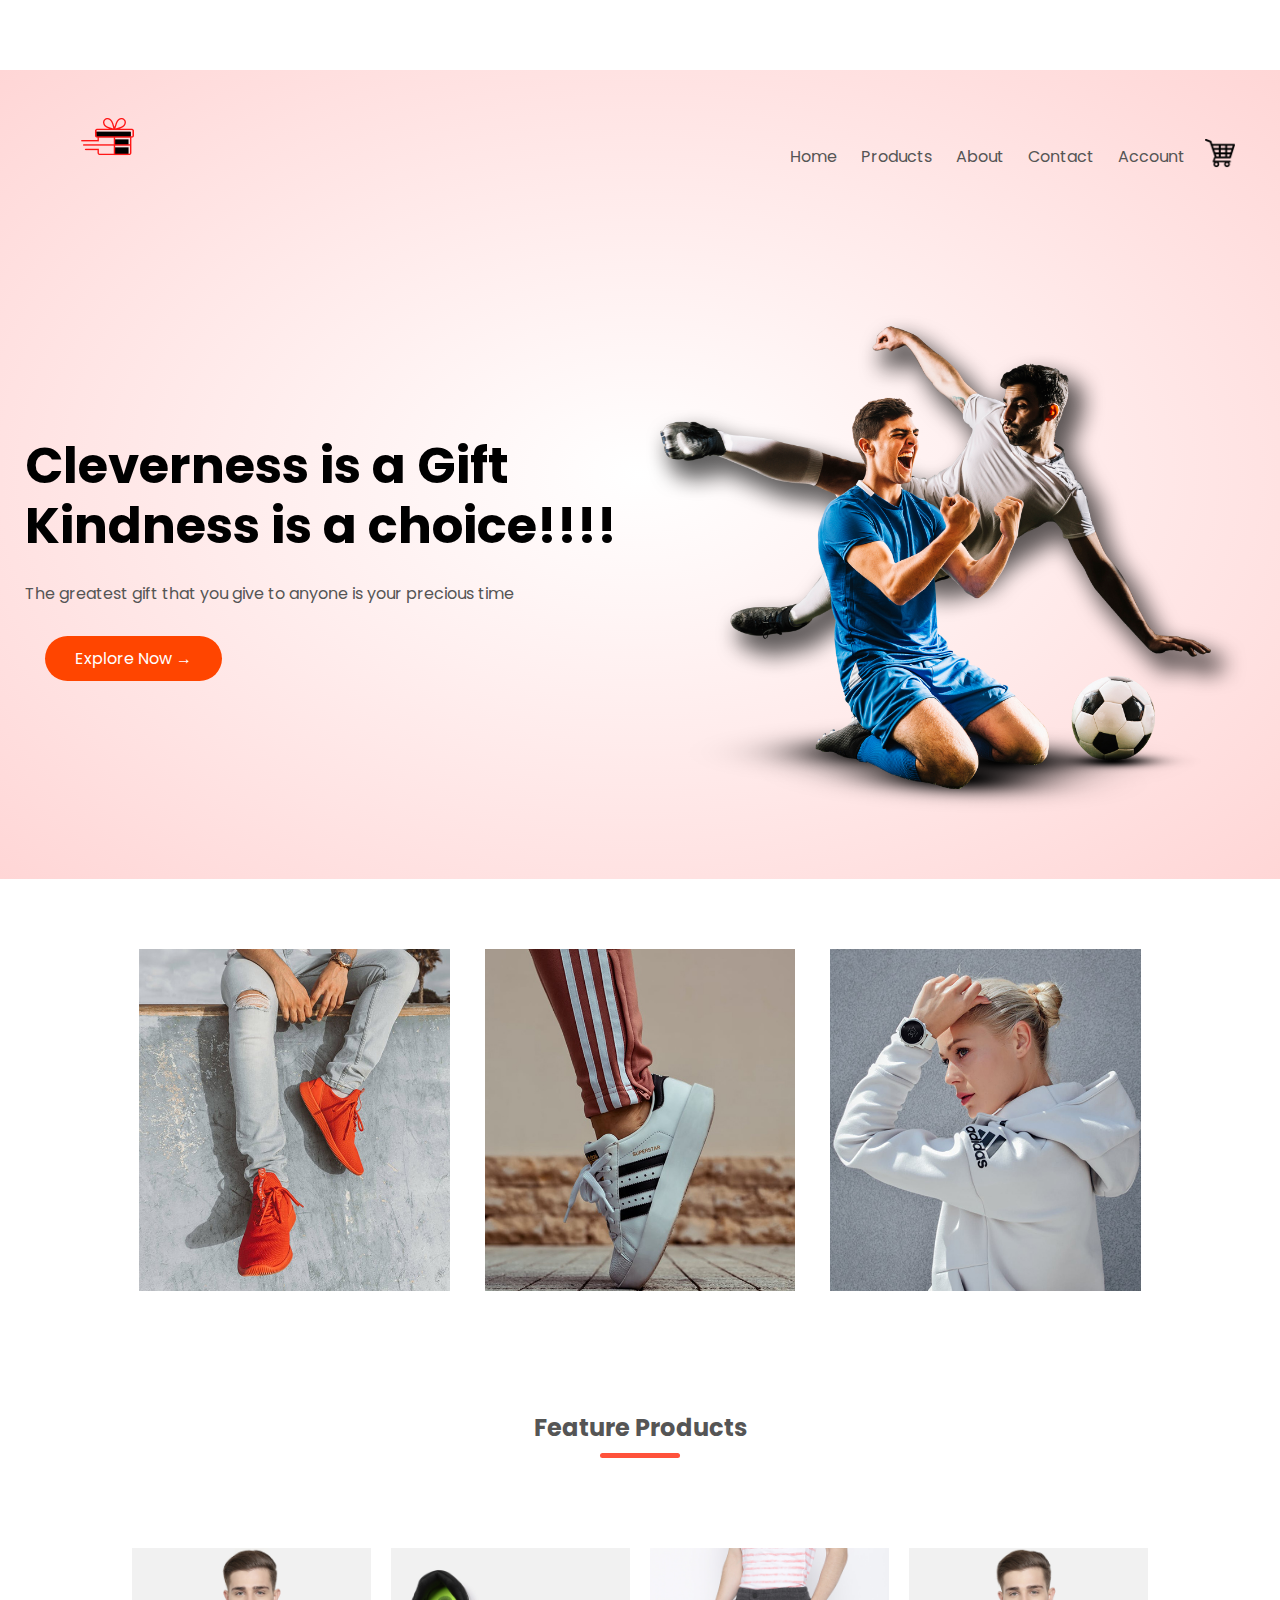
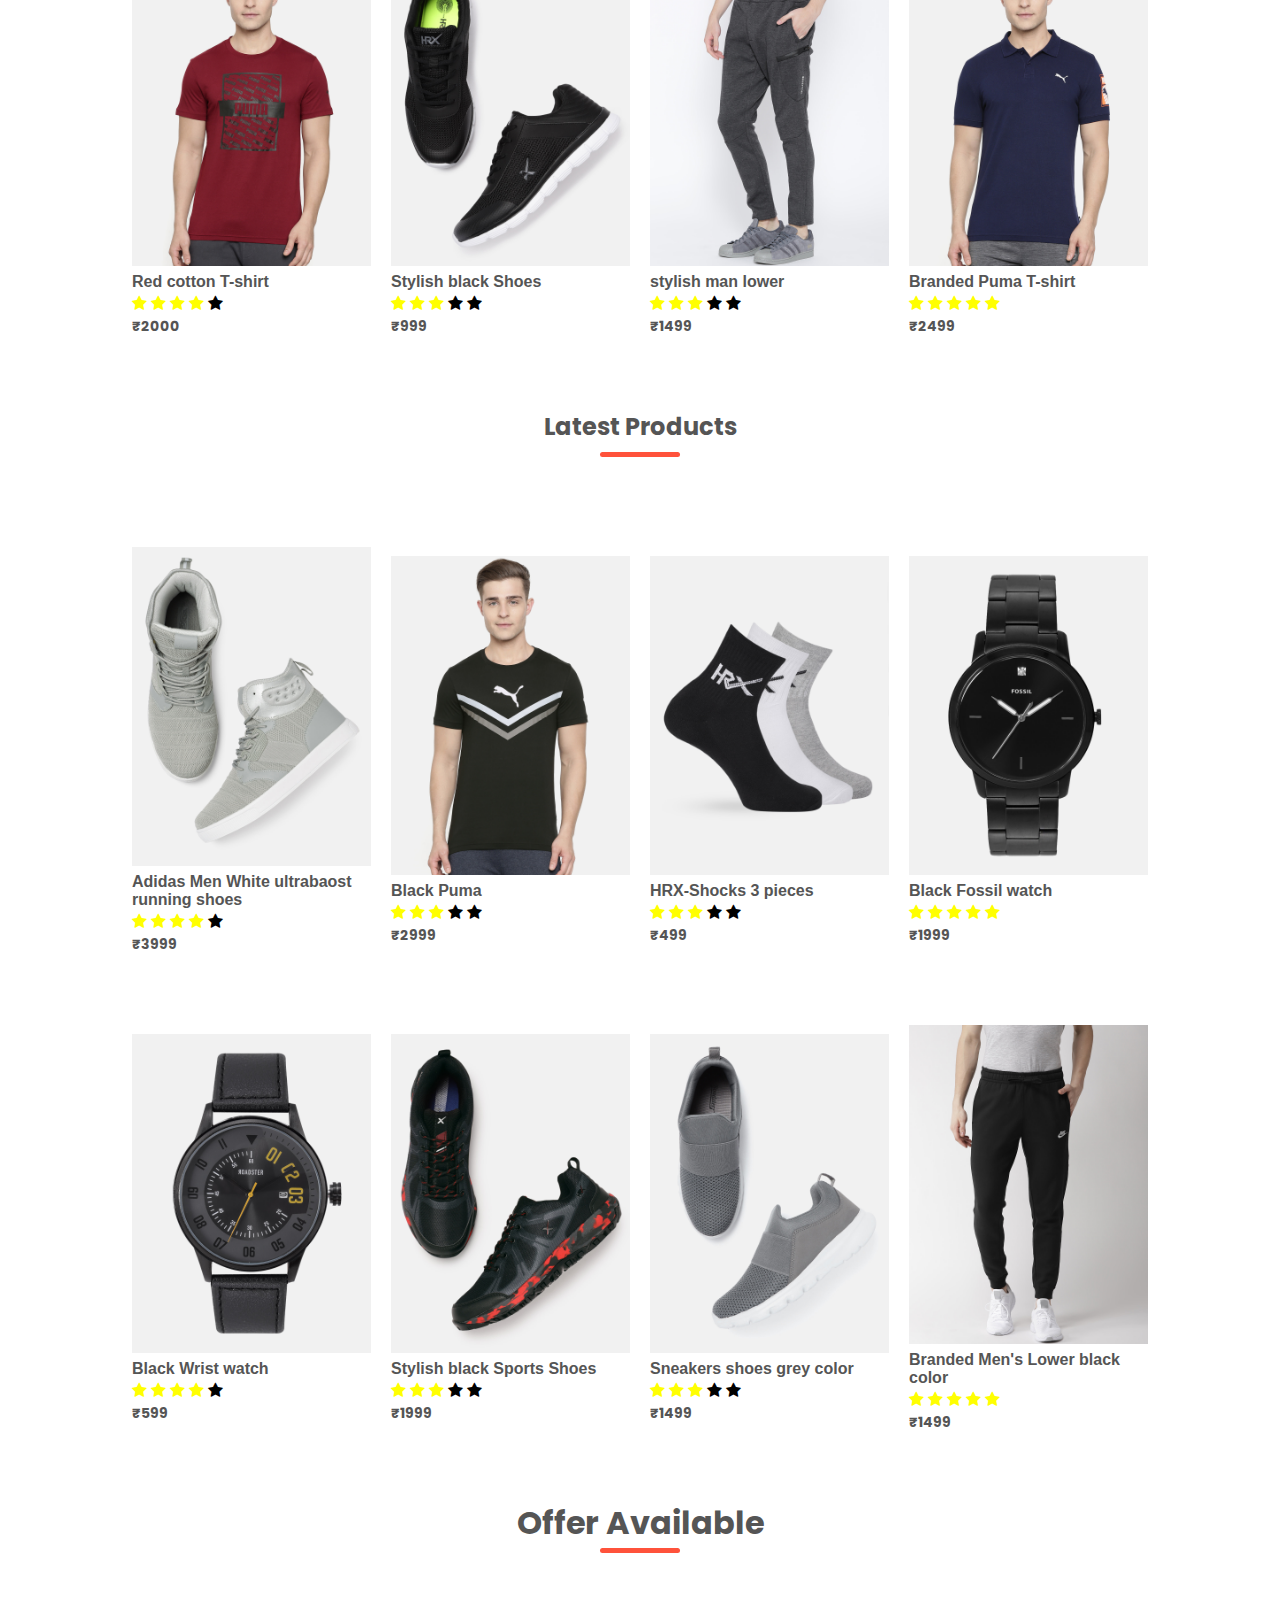
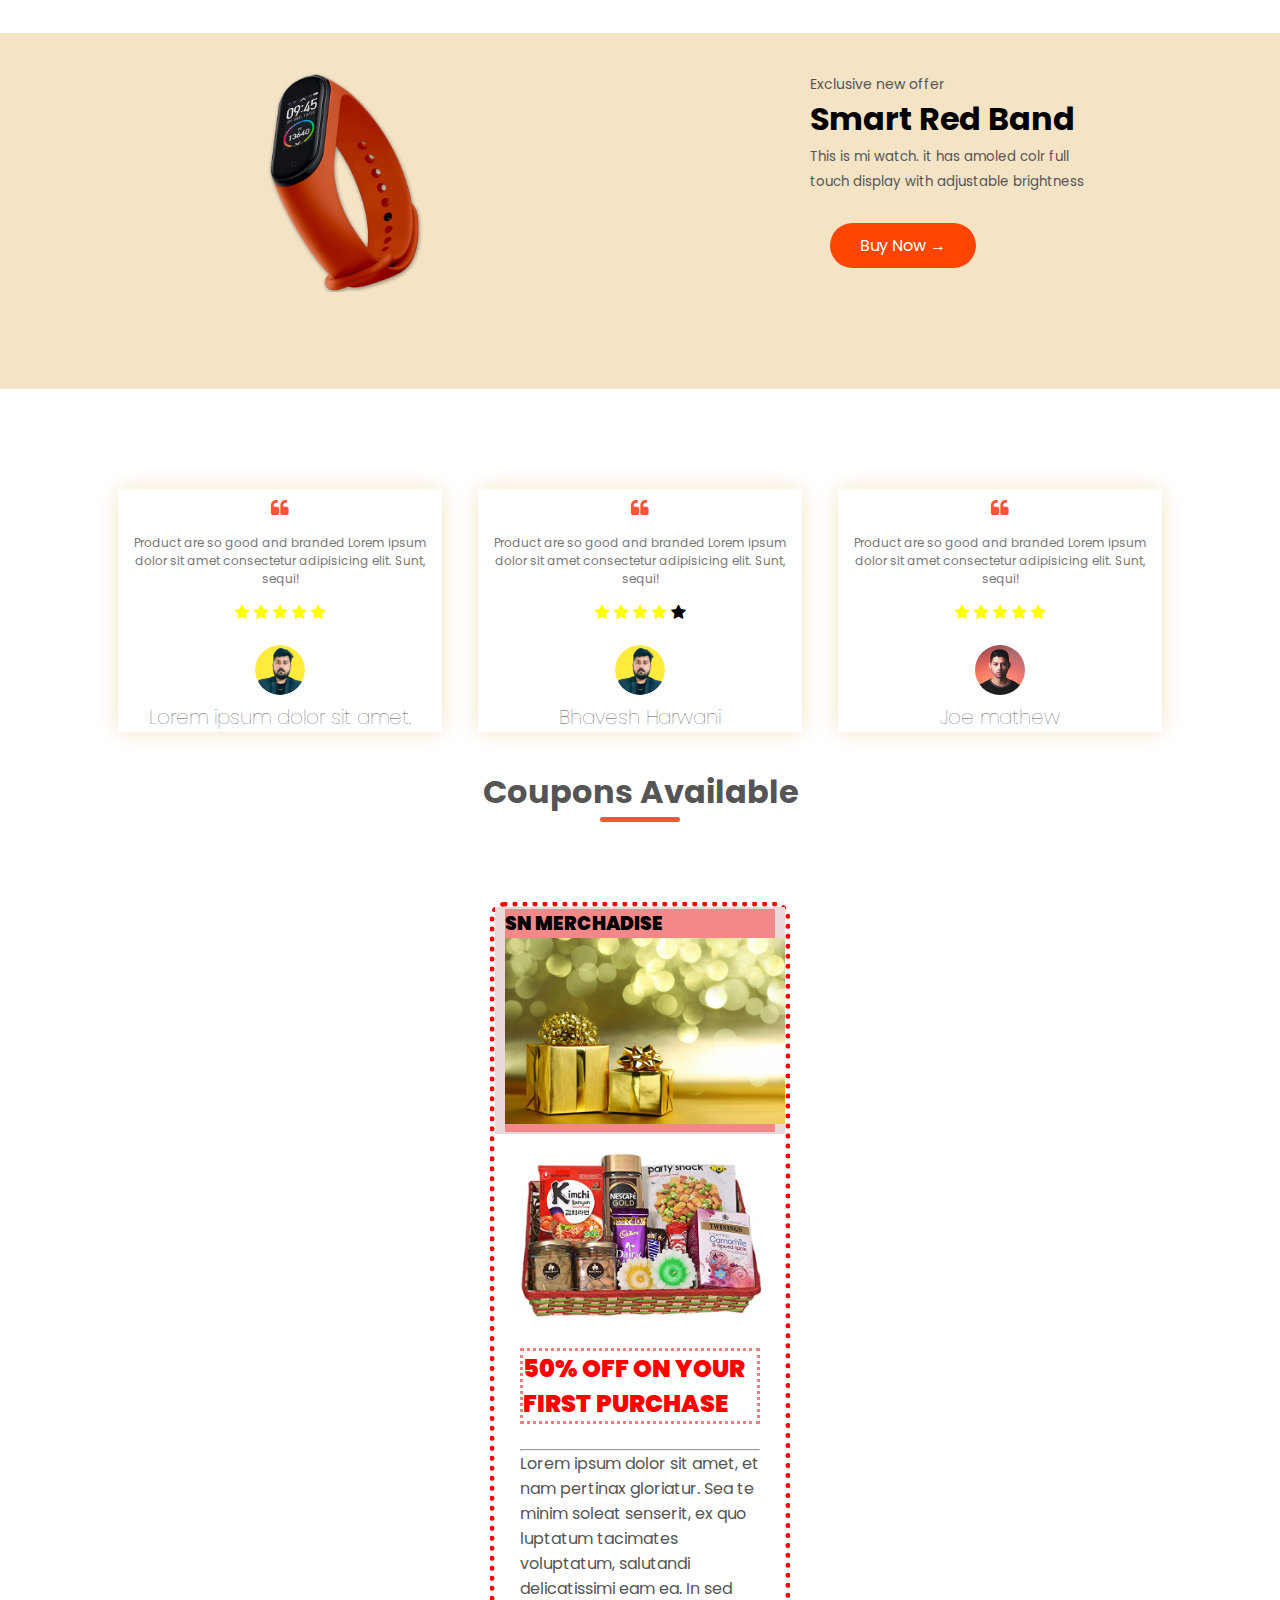
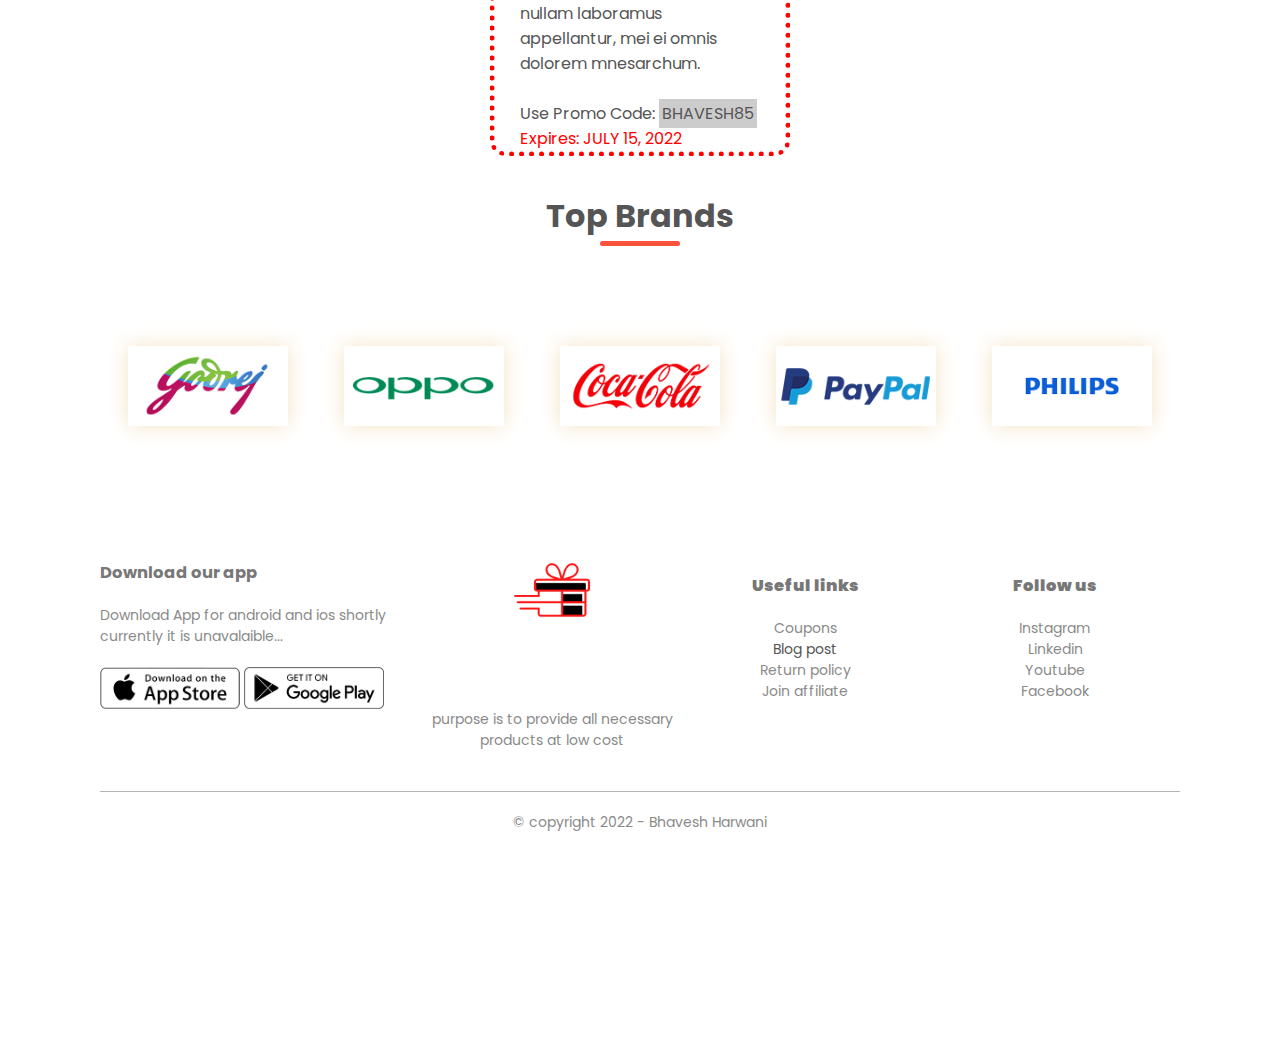
<file: index.html>
<!DOCTYPE html>
<html lang="en">
<head>
    <meta charset="UTF-8">
    <meta http-equiv="X-UA-Compatible" content="IE=edge">
    <meta name="viewport" content="width=device-width, initial-scale=1.0">
    <title>Giftstore</title>
    <link rel="stylesheet" href="style.css">
    <link rel="preconnect" href="https://fonts.googleapis.com">
    <link rel="icon" href="favicon.ico">
<link rel="preconnect" href="https://fonts.gstatic.com" crossorigin>
<link href="https://fonts.googleapis.com/css2?family=Poppins:ital,wght@1,600&display=swap" rel="stylesheet">
<link rel="stylesheet" href="https://cdnjs.cloudflare.com/ajax/libs/font-awesome/4.7.0/css/font-awesome.min.css">

</head>
<body>
    <div class="header">                    <!-- header -->
    <div class="container">

    <div class="navbar">

     <div class="logo">
        <img src="images/sonu_gift-removebg-preview.png" alt="giftphoto" width="125px">
    </div>
        <nav>
            <ul id="MenuItems">
                <li><a href="index.html">Home</a></li>
                <li><a href="product.html">Products</a></li>
                <li><a href="port/home.html">About</a></li>
                <li><a href="">Contact</a></li>
                <li><a href="account.html">Account</a></li>
            </ul> 
        </nav>
       <a href="cart.html"> <img src="images/cart.png" alt="cart" width="30px" height="30px"></a>
        <img src="images/menu.png" alt="" class="menu-icon" onclick="menutoggle()">
    </div>
<div class="row">
     <div class="col-2">
        <h1>Cleverness is a Gift<br>Kindness is a choice!!!!</h1>
     
        <p>The greatest gift that you give to anyone is your precious time</p>
     <a href="account.html" class="btn">Explore Now &#8594; </a>
    </div>
     <div class="col-2">
        <img src="images/image1.png" alt="giftphoto">
     </div>

</div>
                    
    </div>
</div>
                            <!-- Catagories -->
          <div class="category">
              <div class="smallcontainer">

                <div class="row">
                    <div class="col-3">
                     <img src="images/category-1.jpg" alt="">
                    </div>
                    <div class="col-3">
                     <img src="images/category-2.jpg" alt="">
                    </div>
                    <div class="col-3">
                     <img src="images/category-3.jpg" alt="">
                    </div>

           </div>
              </div>



          </div>   
                                       <!-- Features Products                -->
                           <div class="smallcontainer">
                        <h2 class="title">Feature Products</h2>
                        <div class="row">
                            <div class="col-4">
                          <img src="images/product-1.jpg">
                          <h4>Red cotton T-shirt</h4>
                          <div class="rating">
                            <span class="fa fa-star checked"></span>
                            <span class="fa fa-star checked"></span>
                            <span class="fa fa-star checked"></span>
                            <span class="fa fa-star checked"></span>
                            <span class="fa fa-star"></span>
                          </div>
                          <p> <b> ₹2000 </b></p>
                        </div>
                        <div class="col-4">
                            <img src="images/product-2.jpg">
                            <h4>Stylish black Shoes</h4>
                            <div class="rating">
                              <span class="fa fa-star checked"></span>
                              <span class="fa fa-star checked"></span>
                              <span class="fa fa-star checked"></span>
                              <span class="fa fa-star half-checked"></span>
                              <span class="fa fa-star"></span>
                            </div>
                            <p> <b> ₹999 </b></p>
                          </div>
                          <div class="col-4">
                            <img src="images/product-3.jpg">
                            <h4>stylish man lower </h4>
                            <div class="rating">
                              <span class="fa fa-star checked"></span>
                              <span class="fa fa-star checked"></span>
                              <span class="fa fa-star checked"></span>
                              <span class="fa fa-star"></span>
                              <span class="fa fa-star"></span>
                            </div>
                            <p> <b> ₹1499 </b></p>
                          </div>
                          <div class="col-4">
                            <img src="images/product-4.jpg">
                            <h4>Branded Puma T-shirt</h4>
                            <div class="rating">
                              <span class="fa fa-star checked "></span>
                              <span class="fa fa-star checked"></span>
                              <span class="fa fa-star checked"></span>
                              <span class="fa fa-star checked"></span>
                              <span class="fa fa-star checked"></span>
                              
                            </div>
                            <p> <b> ₹2499 </b></p>
                          </div>
                        </div>

                        <!-- Latest PRODUCTS -->

                        <h2 class="title">Latest Products</h2>
                        <div class="row">
                            <div class="col-4">
                          <img src="images/product-5.jpg">
                          <h4>Adidas Men White ultrabaost running shoes</h4>
                          <div class="rating">
                            <span class="fa fa-star checked"></span>
                            <span class="fa fa-star checked"></span>
                            <span class="fa fa-star checked"></span>
                            <span class="fa fa-star checked"></span>
                            <span class="fa fa-star"></span>
                          </div>
                          <p> <b> ₹3999 </b></p>
                        </div>
                        <div class="col-4">
                            <img src="images/product-6.jpg">
                            <h4>Black Puma <T-shirt></T-shirt></h4>
                            <div class="rating">
                              <span class="fa fa-star checked"></span>
                              <span class="fa fa-star checked"></span>
                              <span class="fa fa-star checked"></span>
                              <span class="fa fa-star half-checked"></span>
                              <span class="fa fa-star"></span>
                            </div>
                            <p> <b> ₹2999 </b></p>
                          </div>
                          <div class="col-4">
                            <img src="images/product-7.jpg">
                            <h4>HRX-Shocks 3 pieces </h4>
                            <div class="rating">
                              <span class="fa fa-star checked"></span>
                              <span class="fa fa-star checked"></span>
                              <span class="fa fa-star checked"></span>
                              <span class="fa fa-star"></span>
                              <span class="fa fa-star"></span>
                            </div>
                            <p> <b> ₹499 </b></p>
                          </div>
                          <div class="col-4">
                            <img src="images/product-8.jpg">
                            <h4>Black Fossil watch </h4>
                            <div class="rating">
                              <span class="fa fa-star checked "></span>
                              <span class="fa fa-star checked"></span>
                              <span class="fa fa-star checked"></span>
                              <span class="fa fa-star checked"></span>
                              <span class="fa fa-star checked"></span>
                              
                            </div>
                            <p> <b> ₹1999 </b></p>
                          </div>
                        </div>
                        <div class="row">
                            <div class="col-4">
                          <img src="images/product-9.jpg">
                          <h4>Black Wrist watch</h4>
                          <div class="rating">
                            <span class="fa fa-star checked"></span>
                            <span class="fa fa-star checked"></span>
                            <span class="fa fa-star checked"></span>
                            <span class="fa fa-star checked"></span>
                            <span class="fa fa-star"></span>
                          </div>
                          <p> <b> ₹599 </b></p>
                        </div>
                        <div class="col-4">
                            <img src="images/product-10.jpg">
                            <h4>Stylish black Sports Shoes</h4>
                            <div class="rating">
                              <span class="fa fa-star checked"></span>
                              <span class="fa fa-star checked"></span>
                              <span class="fa fa-star checked"></span>
                              <span class="fa fa-star half-checked"></span>
                              <span class="fa fa-star"></span>
                            </div>
                            <p> <b> ₹1999 </b></p>
                          </div>
                          <div class="col-4">
                            <img src="images/product-11.jpg">
                            <h4>Sneakers shoes grey color </h4>
                            <div class="rating">
                              <span class="fa fa-star checked"></span>
                              <span class="fa fa-star checked"></span>
                              <span class="fa fa-star checked"></span>
                              <span class="fa fa-star"></span>
                              <span class="fa fa-star"></span>
                            </div>
                            <p> <b> ₹1499 </b></p>
                          </div>
                          <div class="col-4">
                            <img src="images/product-12.jpg">
                            <h4>Branded Men's Lower black color</h4>
                            <div class="rating">
                              <span class="fa fa-star checked "></span>
                              <span class="fa fa-star checked"></span>
                              <span class="fa fa-star checked"></span>
                              <span class="fa fa-star checked"></span>
                              <span class="fa fa-star checked"></span>
                              
                            </div>
                            <p> <b> ₹1499 </b></p>
                          </div>
                        </div>
                           </div>


                             
                           <!-- offer -->
                           <h1 class="title">Offer Available</h1>
                          
                           <div class="offer" >
                            

                            <div class="small-container">
                                <div class="row">
                                    <div class="col-4">
                                        <img src="images/exclusive.png" class="offer-img">
                                    </div>
                                    <div class="col-4" class="offer-para">
                                        <p>Exclusive new offer</p>
                                        <h1>Smart Red Band</h1>
                                        <small>This is mi watch. it has amoled colr full touch display with adjustable brightness</small>
                                    <a href="https://www.amazon.in/BIGSTORE-Colored-Silicone-Wristband-smartwatch/dp/B0982DNSMT" class="btn">Buy Now &#8594;</a>
                                    </div>
                                </div>
                            </div>
                           </div>

                           <!-- testimonial -->
                           <div class="testimonial">
                            <div class="small-container">
                                <div class="row">
                                    <div class="col-3">
                                        <i class="fa fa-quote-left"></i>
                                       
                                        <p>Product are so good and branded Lorem ipsum dolor sit amet consectetur adipisicing elit. Sunt, sequi!</p>
                                        <div class="rating">
                                            <span class="fa fa-star checked "></span>
                                            <span class="fa fa-star checked"></span>
                                            <span class="fa fa-star checked"></span>
                                            <span class="fa fa-star checked"></span>
                                            <span class="fa fa-star checked"></span>
                                          </div>
                                          <img src="images/bharat.png" alt="">
                                          <h3>Lorem ipsum dolor sit amet.</h3>
                                          </div>
                                          <div class="col-3">
                                            <i class="fa fa-quote-left"></i>
                                           
                                            <p>Product are so good and branded Lorem ipsum dolor sit amet consectetur adipisicing elit. Sunt, sequi!</p>
                                            <div class="rating">
                                                <span class="fa fa-star checked "></span>
                                                <span class="fa fa-star checked"></span>
                                                <span class="fa fa-star checked"></span>
                                                <span class="fa fa-star checked"></span>
                                                <span class="fa fa-star "></span>
                                              </div>
                                              <img src="images/bharat.png" alt="">
                                              <h3>Bhavesh Harwani</h3>

                                
                                
                                    </div>
                                    <div class="col-3">
                                        <i class="fa fa-quote-left"></i>
                                       
                                        <p>Product are so good and branded Lorem ipsum dolor sit amet consectetur adipisicing elit. Sunt, sequi!</p>
                                        <div class="rating">
                                            <span class="fa fa-star checked "></span>
                                            <span class="fa fa-star checked"></span>
                                            <span class="fa fa-star checked"></span>
                                            <span class="fa fa-star checked"></span>
                                            <span class="fa fa-star checked"></span>
                                          </div>
                                          <img src="images/user-2.png" alt="">
                                          <h3>Joe mathew</h3>
                                    
                                </div>
                            </div>



                           </div>
                                   <!-- coupon -->
                                   <h1 class="title">Coupons Available</h1>
                                   <div class="coupon">
                                    <div class="container1">
                                       
                                      <h3 style="background-color:rgb(243, 136, 136)"><b> SN MERCHADISE</b><img src="images/kalo.jpg" alt="" style="width: 280px; height:300pxpx"></h3>
                                    </div>
                                    <img src="images/gift.jpg" alt="gift" style="width:100%;">
                                    <div class="container" style="background-color:white">
                                      <h2 style="color:red ; border:lightcoral dotted"><b>50% OFF ON YOUR FIRST PURCHASE</b></h2><br><hr>
                                      <p>Lorem ipsum dolor sit amet, et nam pertinax gloriatur. Sea te minim soleat senserit, ex quo luptatum tacimates voluptatum, salutandi delicatissimi eam ea. In sed nullam laboramus appellantur, mei ei omnis dolorem mnesarchum.</p><br>
                                    </div>
                                    <div class="container">
                                      <p>Use Promo Code: <span class="promo">BHAVESH85</span></p>
                                      <p class="expire">Expires: JULY 15, 2022</p>
                                      

                                    </div>
                                  </div>

                                  <!-- brands -->
                                  <h1 class="title" style="padding-top:30px ;">Top Brands</h1>
                                  <div class="brands">
                                    <div class="small-container">
                                        <div class="row">
                                            <div class="col-5">
                                                <img src="images/logo-godrej.png">
                                            </div>
                                            <div class="col-5">
                                                <img src="images/logo-oppo.png">
                                            </div>
                                            <div class="col-5">
                                                <img src="images/logo-coca-cola.png">
                                            </div>
                                            <div class="col-5">
                                                <img src="images/logo-paypal.png">
                                            </div>
                                            <div class="col-5">
                                                <img src="images/logo-philips.png">
                                            </div>
                                        </div>

                              <!-- footer                 -->
<div class="footer" style="background: white;">
    <div class="container2">

        <div class="row">
                <div class="footer-col-1">
                    <h3>Download our app</h3>
                    <p>Download App for android and ios shortly currently it is unavalaible...</p>
                    <div class="app-logo">
                        <img src="images/app-store.png">
                        <img src="images/play-store.png">
                    </div>
                </div> 
                <div class="footer-col-2">
                    <img src="images/sonu_gift-removebg-preview.png" >
                    <p>purpose is to provide all necessary products at low cost </p>
                </div> 
                <div class="footer-col-3">
                    <h3> <b> Useful links</b></h3>
                    <ul>
                        <li>Coupons</li>
                        <a href="https://www.doofinder.com/en/blog/best-blogs-online-shops-and-e-commerce"><li>Blog post</li></a>
                        <li>Return policy</li>
                        <li>Join affiliate</li>
                    </ul>
                </div>      
                <div class="footer-col-4">
                    <h3> <b>Follow us </b></h3>
                    <ul>
                        <li>Instagram</li>
                        <li>Linkedin</li>
                        <li>Youtube</li>
                        <li>Facebook</li>
                    </ul>
                </div>   
               
               
        </div>
        <hr>
         <!-- copyright      -->
         <p class="copyright">© copyright 2022 - Bhavesh Harwani</p>

    </div>
</div>
                              <!-- js fo toggle                       -->
                              <script>

                                var MenuItems = document.getElementById("MenuItems");
                                MenuItems.style.maxHeight ="0px";
                                function menutoggle(){
                                    if(MenuItems.style.maxHeight == "0px")
                                     {
                                        MenuItems.style.maxHeight = "200px";
                                     }
                                    else{
                                    MenuItems.style.maxHeight = "0px";
                                    }
                                }
                              </script>
</body>
</html>
</file>
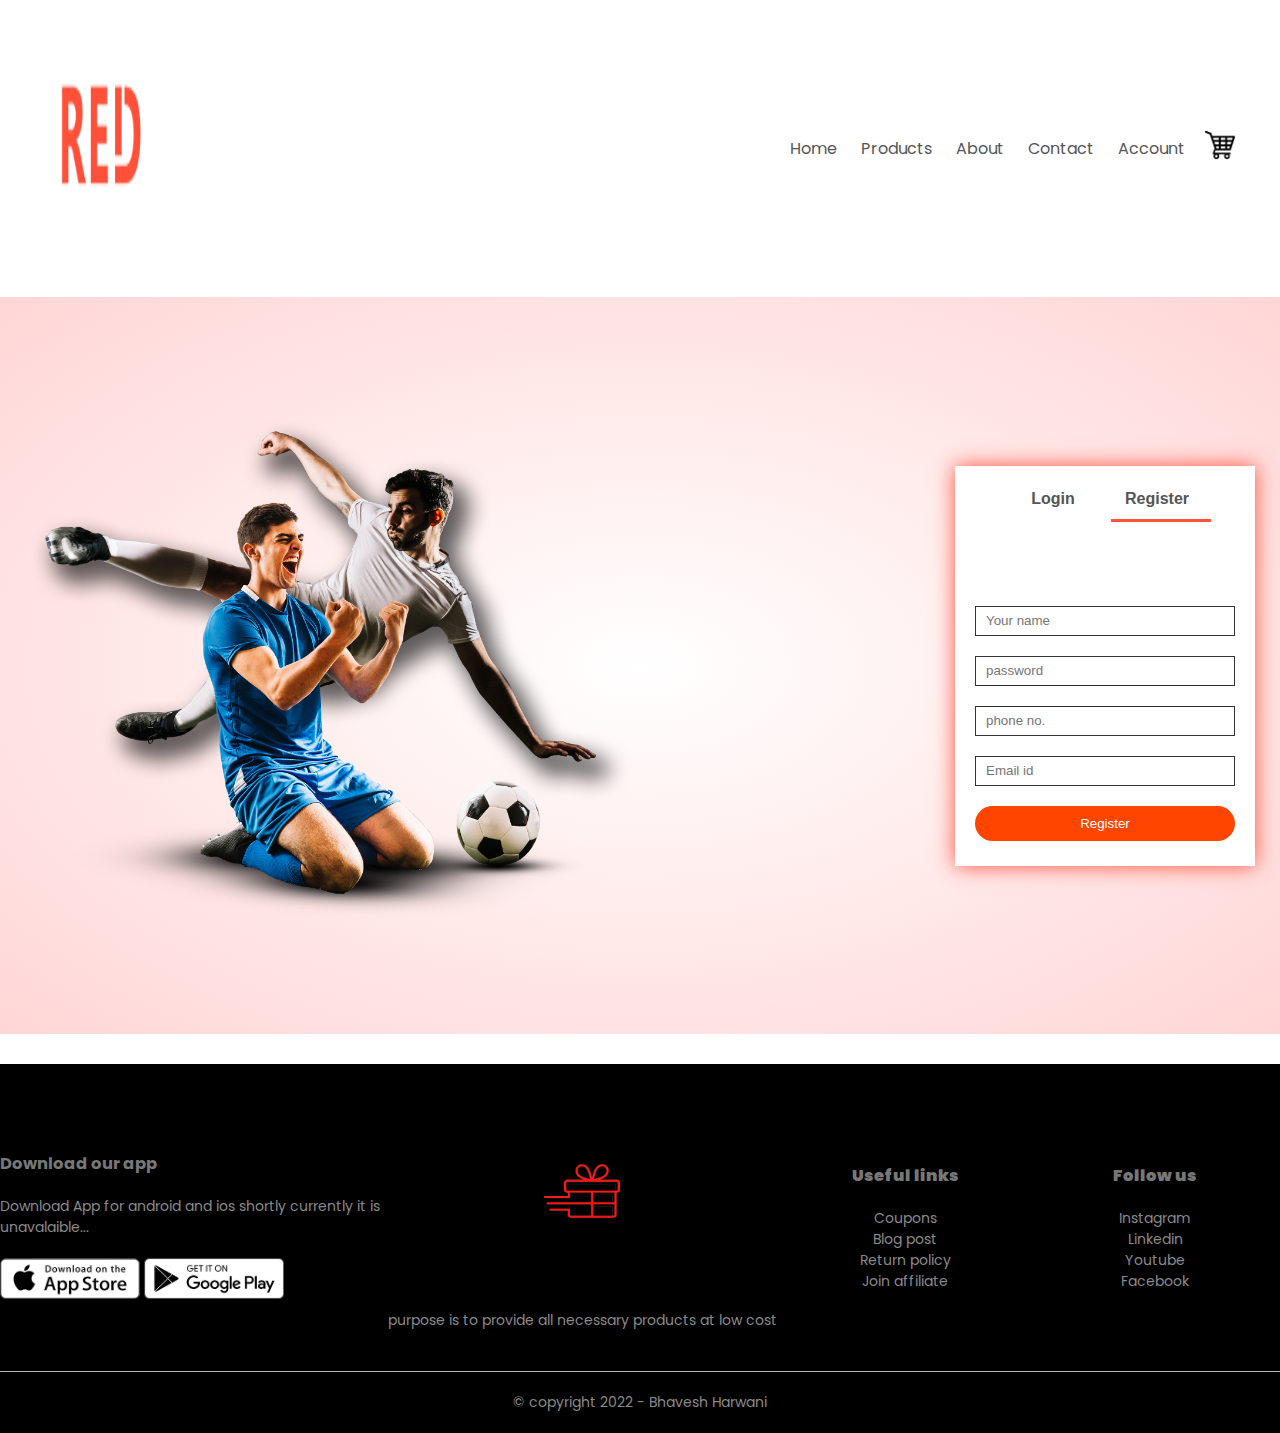
<file: account.html>
<!DOCTYPE html>
<html lang="en">
<head>
    <meta charset="UTF-8">
    <meta http-equiv="X-UA-Compatible" content="IE=edge">
    <meta name="viewport" content="width=device-width, initial-scale=1.0">
    <title>cart-page</title>
    <link rel="stylesheet" href="style.css">
    <link rel="preconnect" href="https://fonts.googleapis.com">
<link rel="preconnect" href="https://fonts.gstatic.com" crossorigin>
<link href="https://fonts.googleapis.com/css2?family=Poppins:ital,wght@1,600&display=swap" rel="stylesheet">
<link rel="stylesheet" href="https://cdnjs.cloudflare.com/ajax/libs/font-awesome/4.7.0/css/font-awesome.min.css">

</head>
<body>
                        <!-- header -->
    <div class="container">

    <div class="navbar">

     <div class="logo">
        <img src="images/logo-white.png" alt="giftphoto" width="250px" height="250px">
    </div>
        <nav >
            <ul id="MenuItems">
                <li><a href="index.html">Home</a></li>
                <li><a href="product.html">Products</a></li>
                <li><a href="">About</a></li>
                <li><a href="">Contact</a></li>
                <li><a href="account.html">Account</a></li>
            </ul> 
        </nav>
        <a href="cart.html"><img src="images/cart.png" alt="cart" width="30px" height="30px"></a>
        <img src="images/menu.png" alt="" class="menu-icon" onclick="menutoggle()">
    </div>
                
                    
    </div>   
    
    

                   <!-- account page -->


                   <div class="account-page">
                  <div class="container">
                   <div class="row">
                                <div class="col-2">
                                    <img src="images/image1.png" width="100%">
                                </div>
                                <div class="col-2">
                                    <div class="form-container">

                                        <div class="form-btn">
                                            <span onclick="login()">Login</span>
                                            <span onclick="register()">Register</span>
                                            <hr id="Indicator">
                                        </div>
         <!-- form  -->
                                        <form  id="LoginForm">
<input type="text" placeholder="Your name">
<input type="password" placeholder="password">
<button type="submit" class="btn">submit</button>
<a href="forgot.html">Forgot password</a>
                                        </form>


                                        <form id="RegForm">
                                            <input type="text" placeholder="Your name">
                                            <input type="password" placeholder="password">
                                            <input type="phoneno" placeholder="phone no.">
                                            <input type="email" placeholder="Email id">

                                            <button type="submit" class="btn">Register</button>
                                            
                                            
                                            
                                            
                                            
                                                                                    </form>

                                    </div>
                                </div>




                   </div>




                  </div>
                                        













                   </div>
                                  

                              <!-- footer                 -->
<div class="footer">
    <div class="container2">

        <div class="row">
                <div class="footer-col-1">
                    <h3>Download our app</h3>
                    <p>Download App for android and ios shortly currently it is unavalaible...</p>
                    <div class="app-logo">
                        <img src="images/app-store.png">
                        <img src="images/play-store.png">
                    </div>
                </div> 
                <div class="footer-col-2">
                    <img src="images/sonu_gift-removebg-preview.png" >
                    <p>purpose is to provide all necessary products at low cost </p>
                </div> 
                <div class="footer-col-3">
                    <h3> <b> Useful links</b></h3>
                    <ul>
                        <li>Coupons</li>
                        <li>Blog post</li>
                        <li>Return policy</li>
                        <li>Join affiliate</li>
                    </ul>
                </div>      
                <div class="footer-col-4">
                    <h3> <b>Follow us </b></h3>
                    <ul>
                        <li>Instagram</li>
                        <li>Linkedin</li>
                        <li>Youtube</li>
                        <li>Facebook</li>
                    </ul>
                </div>   
               
               
        </div>
        <hr>
         <!-- copyright      -->
         <p class="copyright">© copyright 2022 - Bhavesh Harwani</p>

    </div>
</div>

                      



                              <!-- js fo toggle                       -->
                              <script>

                                var MenuItems = document.getElementById("MenuItems");
                                MenuItems.style.maxHeight ="0px";
                                function menutoggle(){
                                    if(MenuItems.style.maxHeight == "0px")
                                     {
                                        MenuItems.style.maxHeight = "200px";
                                     }
                                    else{
                                    MenuItems.style.maxHeight = "0px";
                                    }
                                }
                              </script>


               <!-- js for toggle form  -->
               <script>

                var LoginForm = document.getElementById("LoginForm");
                var RegForm = document.getElementById("RegForm");
                var Indicator = document.getElementById("Indicator");
                function register(){
                    RegForm.style.transform = "translateX(0px)";
                    LoginForm.style.transform = "translateX(0px)";
                    Indicator.style.transform = "translateX(100px)";
                }
                function login(){
            RegForm.style.transform = "translateX(300px)";
                    LoginForm.style.transform = "translateX(300px)";
                    Indicator.style.transform = "translateX(0px)";
                }

               </script>
                                     
</body>

</html>
</file>
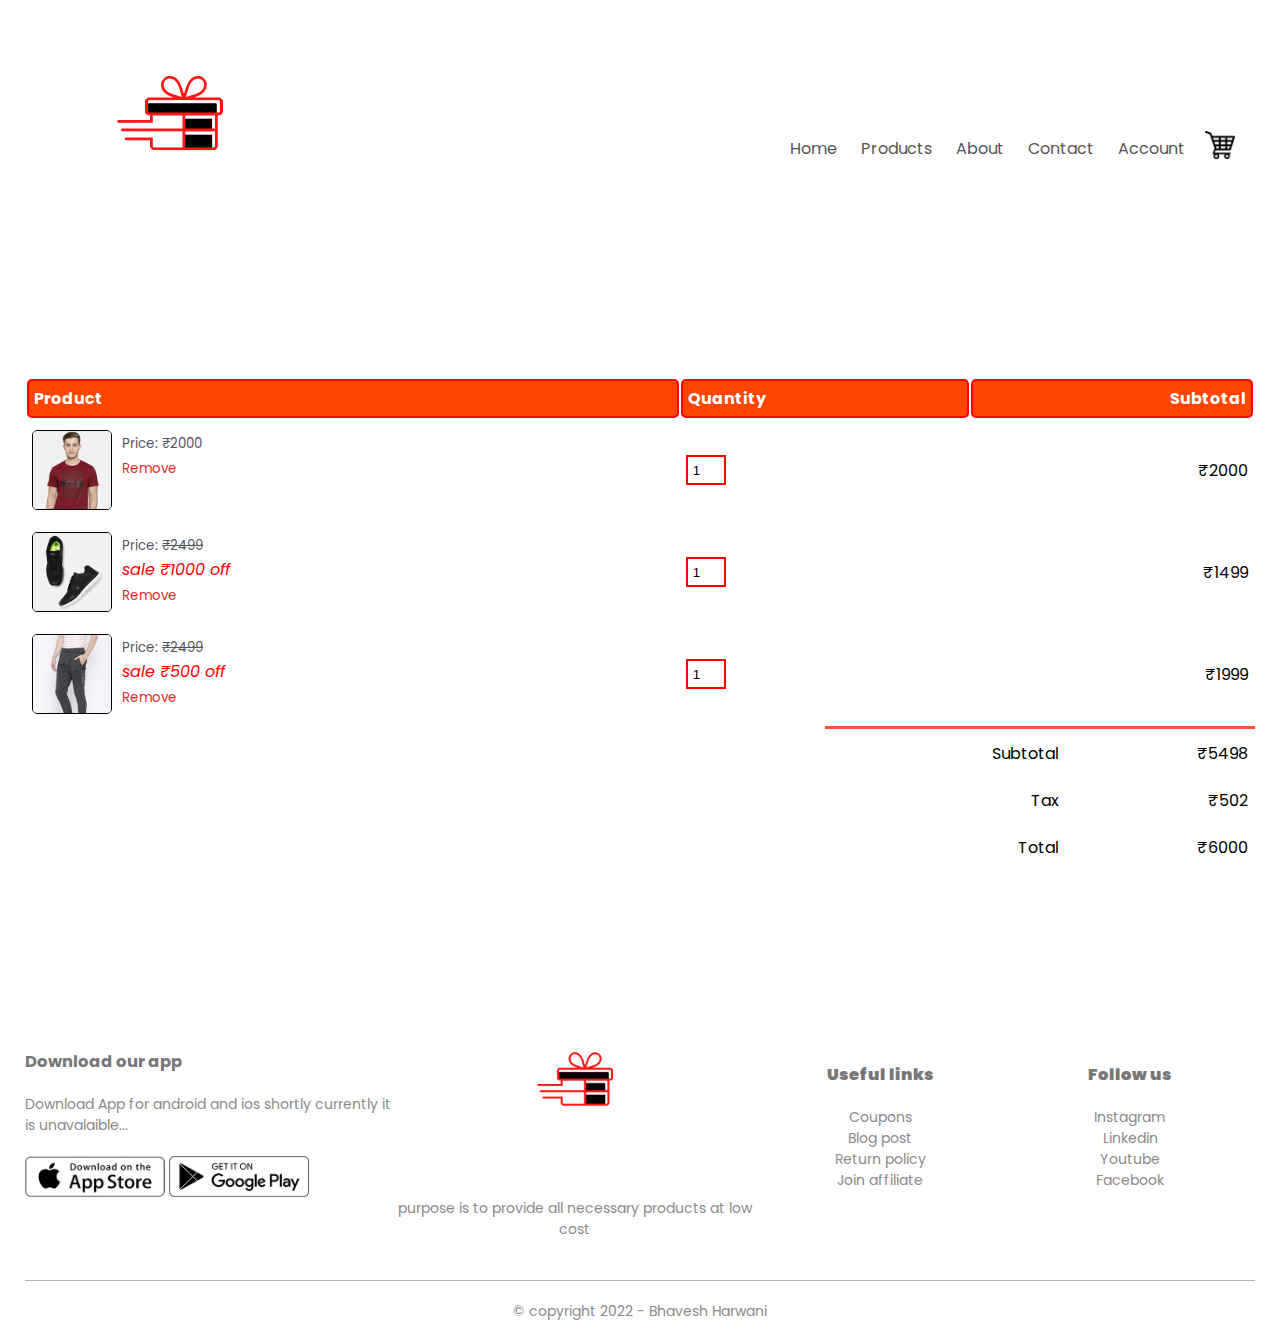
<file: cart.html>
<!DOCTYPE html>
<html lang="en">
<head>
    <meta charset="UTF-8">
    <meta http-equiv="X-UA-Compatible" content="IE=edge">
    <meta name="viewport" content="width=device-width, initial-scale=1.0">
    <title>cart-page</title>
    <link rel="stylesheet" href="style.css">
    <link rel="preconnect" href="https://fonts.googleapis.com">
<link rel="preconnect" href="https://fonts.gstatic.com" crossorigin>
<link href="https://fonts.googleapis.com/css2?family=Poppins:ital,wght@1,600&display=swap" rel="stylesheet">
<link rel="stylesheet" href="https://cdnjs.cloudflare.com/ajax/libs/font-awesome/4.7.0/css/font-awesome.min.css">

</head>
<body>
                        <!-- header -->
    <div class="container">

    <div class="navbar">

     <div class="logo">
        <img src="images/sonu_gift-removebg-preview.png" alt="giftphoto" width="250px" height="250px">
    </div>
        <nav>
            <ul id="MenuItems">
                <li><a href="index.html">Home</a></li>
                <li><a href="product.html">Products</a></li>
                <li><a href="">About</a></li>
                <li><a href="">Contact</a></li>
                <li><a href="account.html">Account</a></li>
            </ul> 
        </nav>
       <a href="cart.html"> <img src="images/cart.png" alt="cart" width="30px" height="30px"></a>
        <img src="images/menu.png" alt="" class="menu-icon" onclick="menutoggle()">
    </div>
                
                    
                                       <!-- cart items  -->

   <div class="small-container cart-page">
    <table>
             <tr>
                    <th>Product</th>
                    <th>Quantity</th>
                    <th>Subtotal</th>
             </tr>
             <tr>
              <td>
                <div class="cart-info">
                    <img src="images/buy-1.jpg">
                    <div>
                   <p>Red Printed Shirt</p>
                   <small>Price: ₹2000</small>
                   <br>
                   <a href="">Remove</a>

                    </div>

                </div>
            </td>
              <td><input type="number" value="1"></td>
              <td>₹2000</td>
             </tr>
             <tr>
                <td>
                  <div class="cart-info">
                      <img src="images/buy-2.jpg">
                      <div>
                     <p>Black sports shoes</p>
                     <small>Price: <del>₹2499</del> </small>
                     <br>

                      <i style="color: red;">sale ₹1000 off</i>
                     <br>
                     <a href="">Remove</a>
  
                      </div>
  
                  </div>
              </td>
                <td><input type="number" value="1"></td>
                <td>₹1499</td>
               </tr>
               <tr>
                <td>
                  <div class="cart-info">
                      <img src="images/buy-3.jpg">
                      <div>
                     <p>Grey Lower for Mens </p>
                     <small>Price:  <del>₹2499</del> </small>
                     <br>
                     <i style="color: red;">sale ₹500 off</i>
                     <br>
                     <a href="">Remove</a>
  
                      </div>
  
                  </div>
              </td>
                <td><input type="number" value="1"></td>
                <td>₹1999</td>
               </tr>
    </table>
<div class="total-price">

    <table>

     <tr>
      
        <td>Subtotal</td>
        <td>₹5498</td>
     </tr>
     <tr>
      
        <td>Tax</td>
        <td>₹502</td>
     </tr>
     <tr>
        
        <td>Total</td>
        <td>₹6000</td>
     </tr>
    </table>
</div>

 </div>

                                            

         
                                       
                                  

                              <!-- footer                 -->
<div class="footer" style="background-color:white;">
    <div class="container2">

        <div class="row">
                <div class="footer-col-1">
                    <h3>Download our app</h3>
                    <p>Download App for android and ios shortly currently it is unavalaible...</p>
                    <div class="app-logo">
                        <img src="images/app-store.png">
                        <img src="images/play-store.png">
                    </div>
                </div> 
                <div class="footer-col-2">
                    <img src="images/sonu_gift-removebg-preview.png" >
                    <p>purpose is to provide all necessary products at low cost </p>
                </div> 
                <div class="footer-col-3">
                    <h3> <b> Useful links</b></h3>
                    <ul>
                        <li>Coupons</li>
                        <li>Blog post</li>
                        <li>Return policy</li>
                        <li>Join affiliate</li>
                    </ul>
                </div>      
                <div class="footer-col-4">
                    <h3> <b>Follow us </b></h3>
                    <ul>
                        <li>Instagram</li>
                        <li>Linkedin</li>
                        <li>Youtube</li>
                        <li>Facebook</li>
                    </ul>
                </div>   
               
               
        </div>
        <hr>
         <!-- copyright      -->
         <p class="copyright">© copyright 2022 - Bhavesh Harwani</p>

    </div>
</div>

                      



                              <!-- js fo toggle                       -->
                              <script>

                                var MenuItems = document.getElementById("MenuItems");
                                MenuItems.style.maxHeight ="0px";
                                function menutoggle(){
                                    if(MenuItems.style.maxHeight == "0px")
                                     {
                                        MenuItems.style.maxHeight = "200px";
                                     }
                                    else{
                                    MenuItems.style.maxHeight = "0px";
                                    }
                                }
                              </script>



                                     
</body>

</html>
</file>
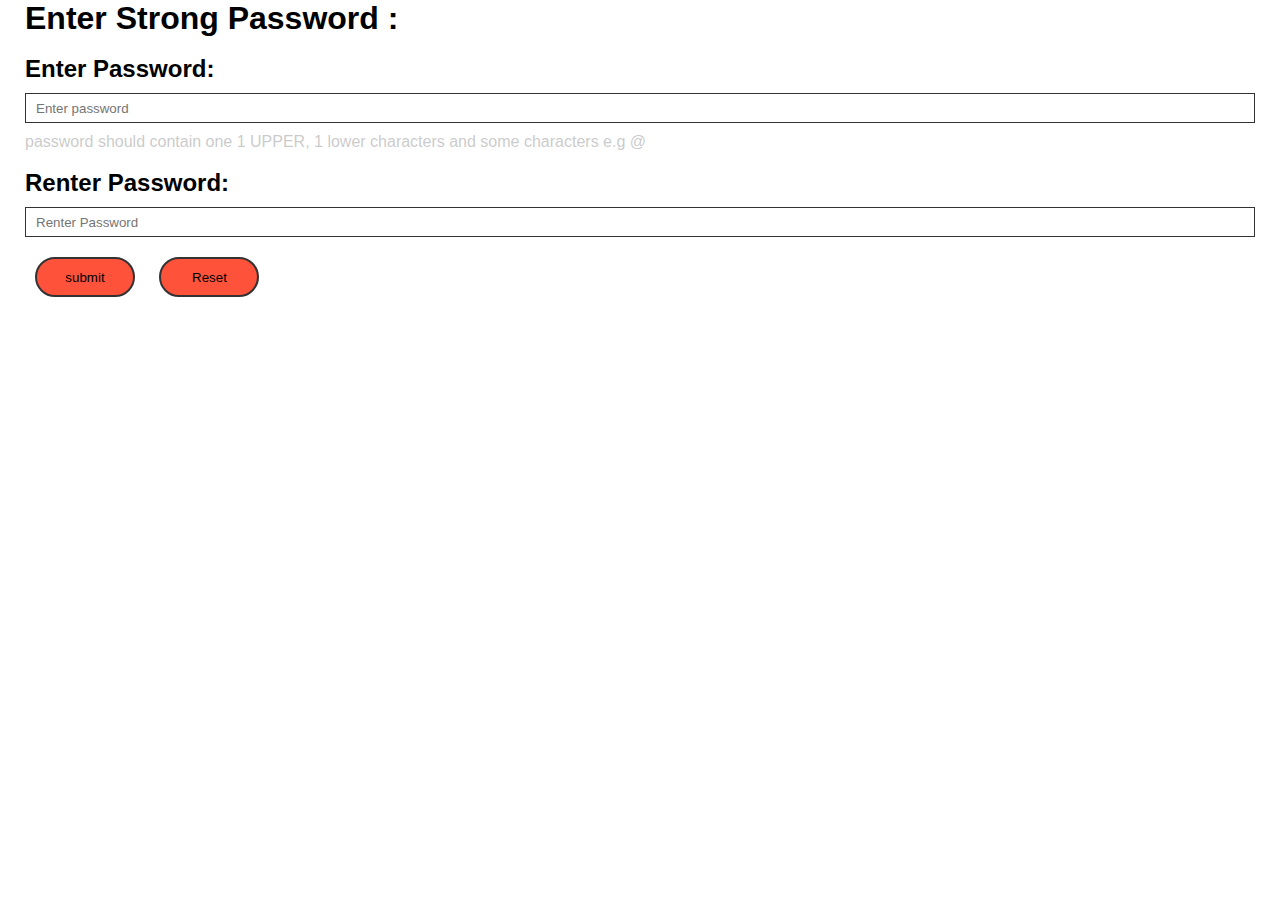
<file: forgot.html>
<!DOCTYPE html>
<html lang="en">
<head>
    <meta charset="UTF-8">
    <meta http-equiv="X-UA-Compatible" content="IE=edge">
    <meta name="viewport" content="width=device-width, initial-scale=1.0">
    <title>Document</title>
    <link rel="stylesheet" href="style.css">
</head>
<body>
    <form action="">
        <div class="container">

       <h1>Enter Strong Password :</h1>
       <br>
      <h2 >Enter Password:</h2>
       <input type="password" placeholder="Enter password">
       
       <p style="opacity: 0.3;">password should contain one 1 UPPER, 1 lower characters and some characters e.g @ </p>
       <br>
       <h2>Renter Password:</h2>
       <input type="password" placeholder="Renter Password">
       <button class="btn-3" >submit</button>
       <input type="reset" placeholder="reset" class="btn-3">
    

    </div>


    </form>
</body>
</html>
</file>
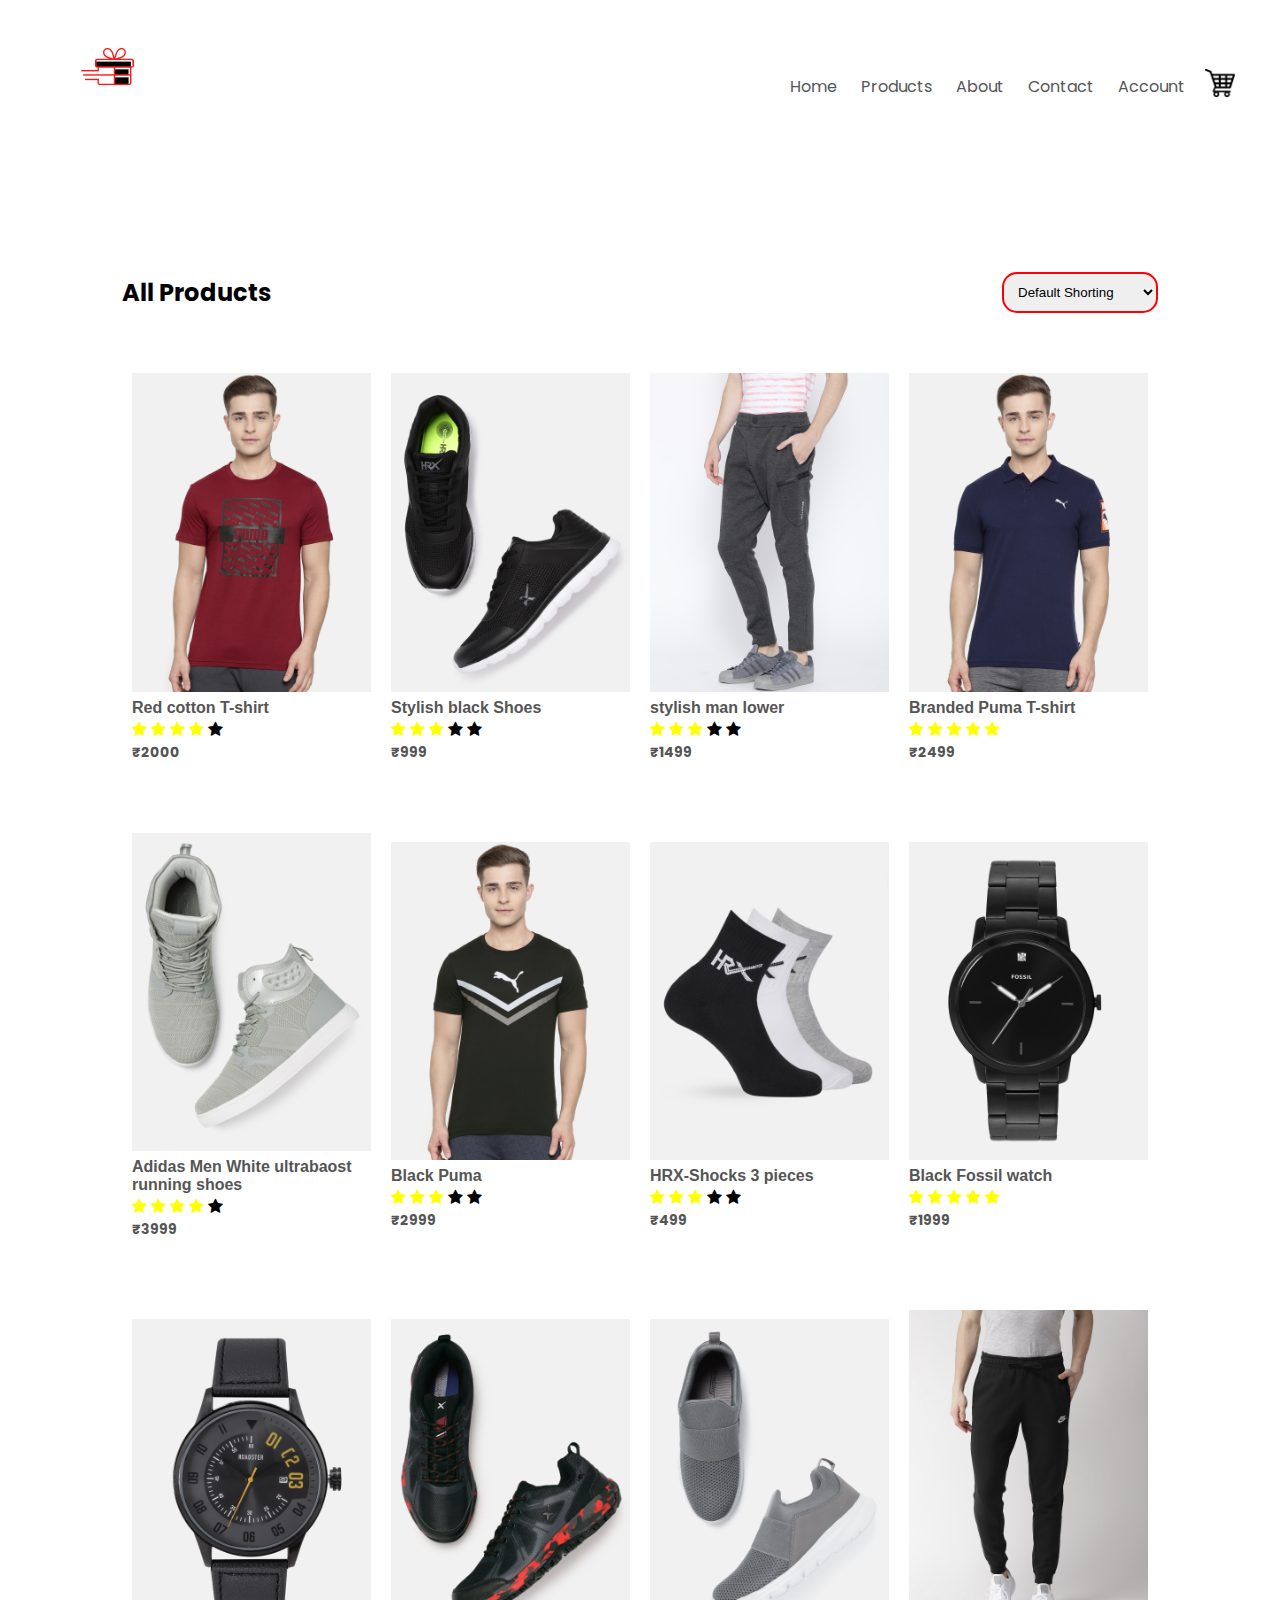
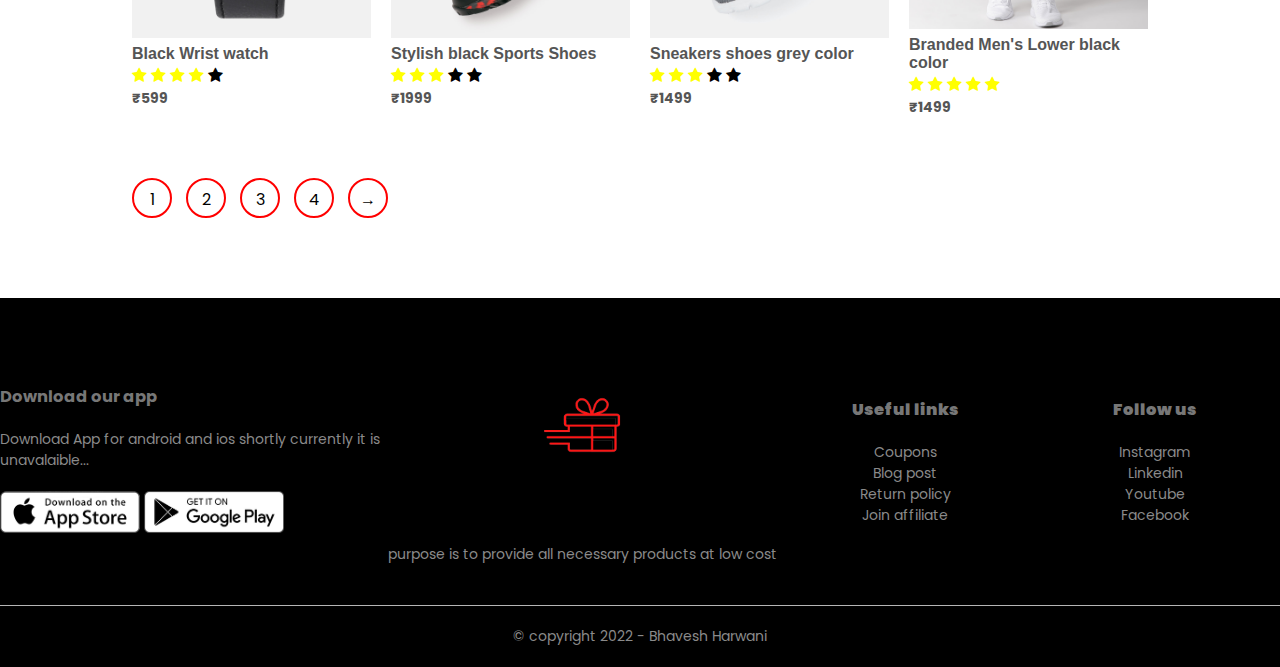
<file: product.html>
<!DOCTYPE html>
<html lang="en">
<head>
    <meta charset="UTF-8">
    <meta http-equiv="X-UA-Compatible" content="IE=edge">
    <meta name="viewport" content="width=device-width, initial-scale=1.0">
    <title>All products</title>
    <link rel="stylesheet" href="style.css">
    <link rel="preconnect" href="https://fonts.googleapis.com">
<link rel="preconnect" href="https://fonts.gstatic.com" crossorigin>
<link href="https://fonts.googleapis.com/css2?family=Poppins:ital,wght@1,600&display=swap" rel="stylesheet">
<link rel="stylesheet" href="https://cdnjs.cloudflare.com/ajax/libs/font-awesome/4.7.0/css/font-awesome.min.css">

</head>
<body>
                        <!-- header -->
    <div class="container">

    <div class="navbar">

     <div class="logo">
        <img src="images/sonu_gift-removebg-preview.png" alt="giftphoto" width="125px">
    </div>
        <nav>
            <ul id="MenuItems">
                <li><a href="index.html">Home</a></li>
                <li><a href="product.html">Products</a></li>
                <li><a href="">About</a></li>
                <li><a href="">Contact</a></li>
                <li><a href="account.html">Account</a></li>
            </ul> 
        </nav>
        <a href=""><img src="images/cart.png" alt="cart" width="30px" height="30px"></a>
        <img src="images/menu.png" alt="" class="menu-icon" onclick="menutoggle()">
    </div>

                    
    </div>

         
                                       <!-- Features Products                -->
                           <div class="smallcontainer">
                        
                            <div class="row row-2">
                                <h2>All Products</h2>
                                <select>
                                    <option>Default Shorting</option>
                                    <option>Short by price</option>
                                    <option>Short by popularity</option>
                                    <option>Short by rating</option>
                                    <option>Shprt by sale</option>


                                </select>

                            </div>
                        <div class="row">
                            <div class="col-4">
                          <a href="products-details.html"><img src="images/product-1.jpg"></a>
                          <h4>Red cotton T-shirt</h4>
                          <div class="rating">
                            <span class="fa fa-star checked"></span>
                            <span class="fa fa-star checked"></span>
                            <span class="fa fa-star checked"></span>
                            <span class="fa fa-star checked"></span>
                            <span class="fa fa-star"></span>
                          </div>
                          <p> <b> ₹2000 </b></p>
                        </div>
                        <div class="col-4">
                            <img src="images/product-2.jpg">
                            <h4>Stylish black Shoes</h4>
                            <div class="rating">
                              <span class="fa fa-star checked"></span>
                              <span class="fa fa-star checked"></span>
                              <span class="fa fa-star checked"></span>
                              <span class="fa fa-star half-checked"></span>
                              <span class="fa fa-star"></span>
                            </div>
                            <p> <b> ₹999 </b></p>
                          </div>
                          <div class="col-4">
                            <img src="images/product-3.jpg">
                            <h4>stylish man lower </h4>
                            <div class="rating">
                              <span class="fa fa-star checked"></span>
                              <span class="fa fa-star checked"></span>
                              <span class="fa fa-star checked"></span>
                              <span class="fa fa-star"></span>
                              <span class="fa fa-star"></span>
                            </div>
                            <p> <b> ₹1499 </b></p>
                          </div>
                          <div class="col-4">
                            <img src="images/product-4.jpg">
                            <h4>Branded Puma T-shirt</h4>
                            <div class="rating">
                              <span class="fa fa-star checked "></span>
                              <span class="fa fa-star checked"></span>
                              <span class="fa fa-star checked"></span>
                              <span class="fa fa-star checked"></span>
                              <span class="fa fa-star checked"></span>
                              
                            </div>
                            <p> <b> ₹2499 </b></p>
                          </div>
                        </div>
                        <div class="row">
                            <div class="col-4">
                          <img src="images/product-5.jpg">
                          <h4>Adidas Men White ultrabaost running shoes</h4>
                          <div class="rating">
                            <span class="fa fa-star checked"></span>
                            <span class="fa fa-star checked"></span>
                            <span class="fa fa-star checked"></span>
                            <span class="fa fa-star checked"></span>
                            <span class="fa fa-star"></span>
                          </div>
                          <p> <b> ₹3999 </b></p>
                        </div>
                        <div class="col-4">
                            <img src="images/product-6.jpg">
                            <h4>Black Puma <T-shirt></T-shirt></h4>
                            <div class="rating">
                              <span class="fa fa-star checked"></span>
                              <span class="fa fa-star checked"></span>
                              <span class="fa fa-star checked"></span>
                              <span class="fa fa-star half-checked"></span>
                              <span class="fa fa-star"></span>
                            </div>
                            <p> <b> ₹2999 </b></p>
                          </div>
                          <div class="col-4">
                            <img src="images/product-7.jpg">
                            <h4>HRX-Shocks 3 pieces </h4>
                            <div class="rating">
                              <span class="fa fa-star checked"></span>
                              <span class="fa fa-star checked"></span>
                              <span class="fa fa-star checked"></span>
                              <span class="fa fa-star"></span>
                              <span class="fa fa-star"></span>
                            </div>
                            <p> <b> ₹499 </b></p>
                          </div>
                          <div class="col-4">
                            <img src="images/product-8.jpg">
                            <h4>Black Fossil watch </h4>
                            <div class="rating">
                              <span class="fa fa-star checked "></span>
                              <span class="fa fa-star checked"></span>
                              <span class="fa fa-star checked"></span>
                              <span class="fa fa-star checked"></span>
                              <span class="fa fa-star checked"></span>
                              
                            </div>
                            <p> <b> ₹1999 </b></p>
                          </div>
                        </div>
                        <div class="row">
                            <div class="col-4">
                          <img src="images/product-9.jpg">
                          <h4>Black Wrist watch</h4>
                          <div class="rating">
                            <span class="fa fa-star checked"></span>
                            <span class="fa fa-star checked"></span>
                            <span class="fa fa-star checked"></span>
                            <span class="fa fa-star checked"></span>
                            <span class="fa fa-star"></span>
                          </div>
                          <p> <b> ₹599 </b></p>
                        </div>
                        <div class="col-4">
                            <img src="images/product-10.jpg">
                            <h4>Stylish black Sports Shoes</h4>
                            <div class="rating">
                              <span class="fa fa-star checked"></span>
                              <span class="fa fa-star checked"></span>
                              <span class="fa fa-star checked"></span>
                              <span class="fa fa-star half-checked"></span>
                              <span class="fa fa-star"></span>
                            </div>
                            <p> <b> ₹1999 </b></p>
                          </div>
                          <div class="col-4">
                            <img src="images/product-11.jpg">
                            <h4>Sneakers shoes grey color </h4>
                            <div class="rating">
                              <span class="fa fa-star checked"></span>
                              <span class="fa fa-star checked"></span>
                              <span class="fa fa-star checked"></span>
                              <span class="fa fa-star"></span>
                              <span class="fa fa-star"></span>
                            </div>
                            <p> <b> ₹1499 </b></p>
                          </div>
                          <div class="col-4">
                            <img src="images/product-12.jpg">
                            <h4>Branded Men's Lower black color</h4>
                            <div class="rating">
                              <span class="fa fa-star checked "></span>
                              <span class="fa fa-star checked"></span>
                              <span class="fa fa-star checked"></span>
                              <span class="fa fa-star checked"></span>
                              <span class="fa fa-star checked"></span>
                              
                            </div>
                            <p> <b> ₹1499 </b></p>
                          </div>
                        </div>

                        <div class="page-btn">
                            <span>1</span>
                            <span>2</span>
                            <span>3</span>
                            <span>4</span>
                            <span>&#8594;</span>
                        </div>
                           </div>


                             
                                  

                              <!-- footer                 -->
<div class="footer">
    <div class="container2">

        <div class="row">
                <div class="footer-col-1">
                    <h3>Download our app</h3>
                    <p>Download App for android and ios shortly currently it is unavalaible...</p>
                    <div class="app-logo">
                        <img src="images/app-store.png">
                        <img src="images/play-store.png">
                    </div>
                </div> 
                <div class="footer-col-2">
                    <img src="images/sonu_gift-removebg-preview.png" >
                    <p>purpose is to provide all necessary products at low cost </p>
                </div> 
                <div class="footer-col-3">
                    <h3> <b> Useful links</b></h3>
                    <ul>
                        <li>Coupons</li>
                        <li>Blog post</li>
                        <li>Return policy</li>
                        <li>Join affiliate</li>
                    </ul>
                </div>      
                <div class="footer-col-4">
                    <h3> <b>Follow us </b></h3>
                    <ul>
                        <li>Instagram</li>
                        <li>Linkedin</li>
                        <li>Youtube</li>
                        <li>Facebook</li>
                    </ul>
                </div>   
               
               
        </div>
        <hr>
         <!-- copyright      -->
         <p class="copyright">© copyright 2022 - Bhavesh Harwani</p>

    </div>
</div>
                              <!-- js fo toggle                       -->
                              <script>

                                var MenuItems = document.getElementById("MenuItems");
                                MenuItems.style.maxHeight ="0px";
                                function menutoggle(){
                                    if(MenuItems.style.maxHeight == "0px")
                                     {
                                        MenuItems.style.maxHeight = "200px";
                                     }
                                    else{
                                    MenuItems.style.maxHeight = "0px";
                                    }
                                }
                              </script>
</body>
</html>
</file>
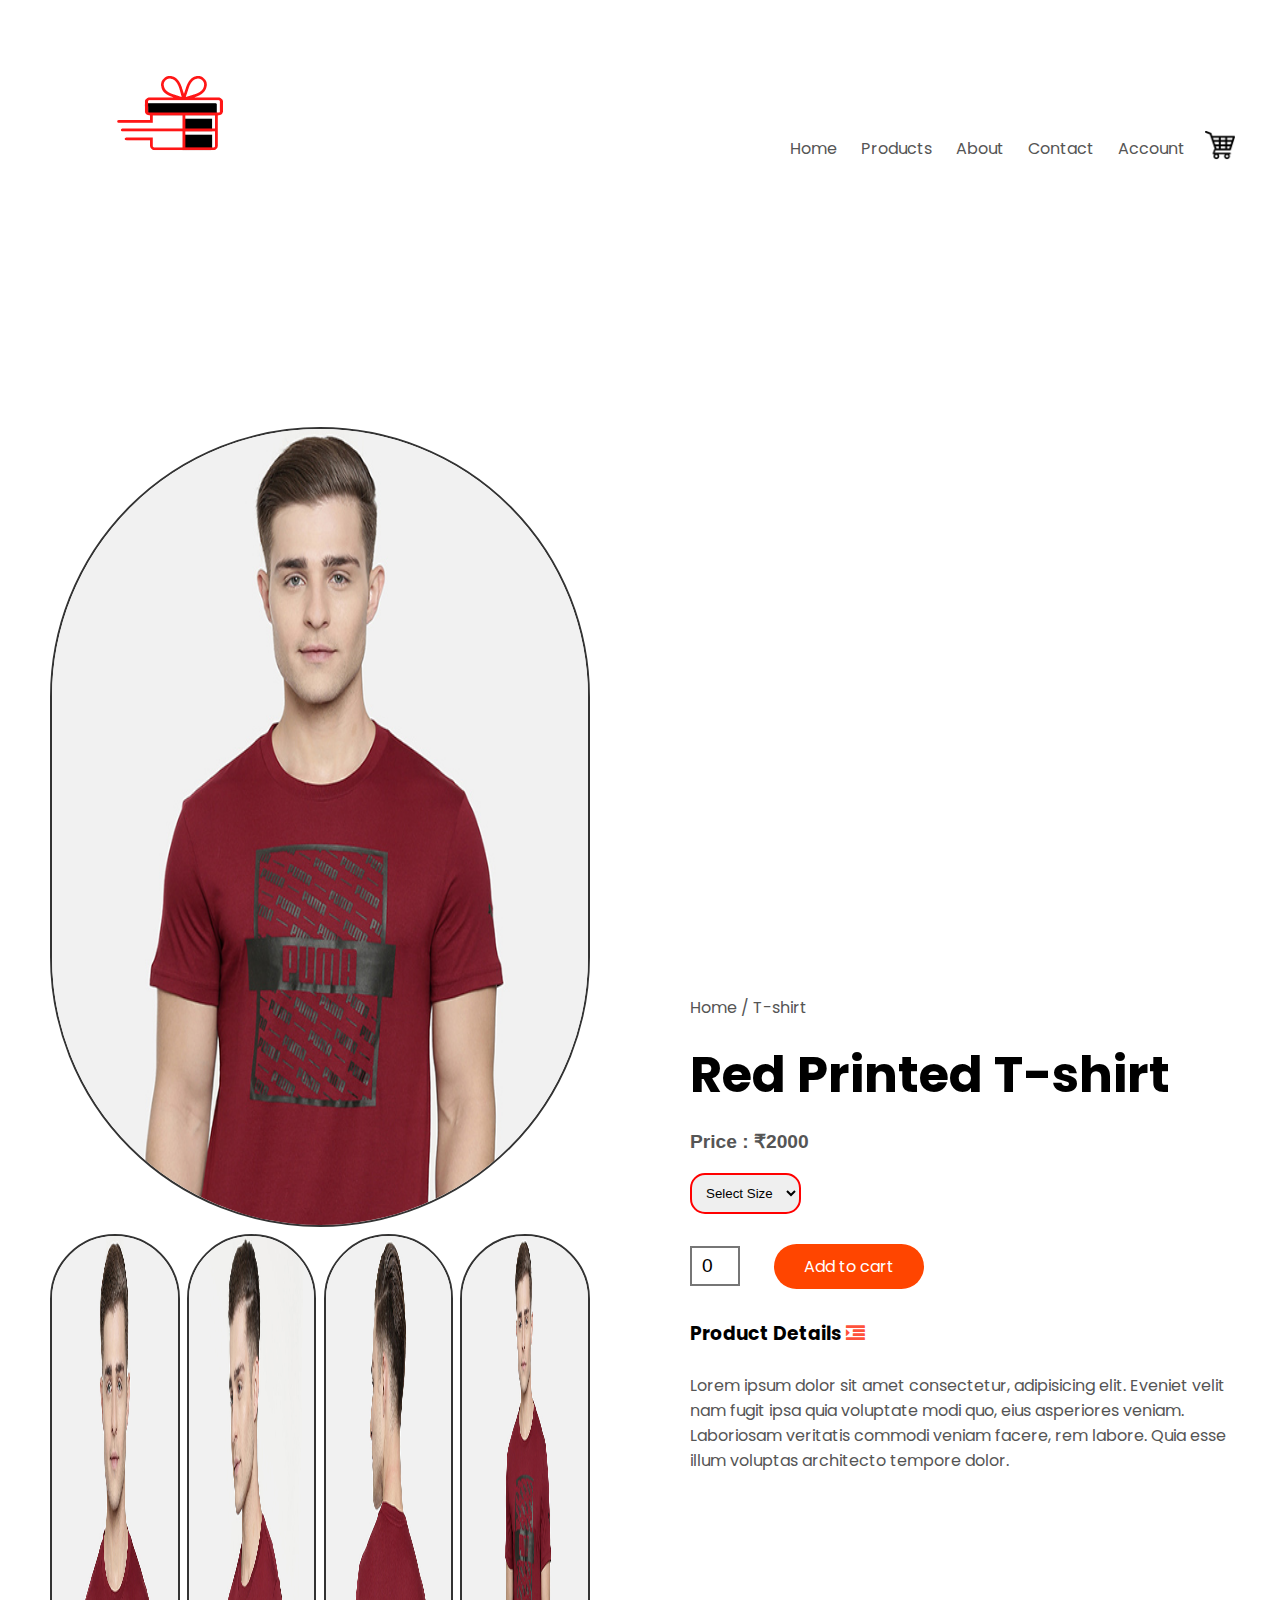
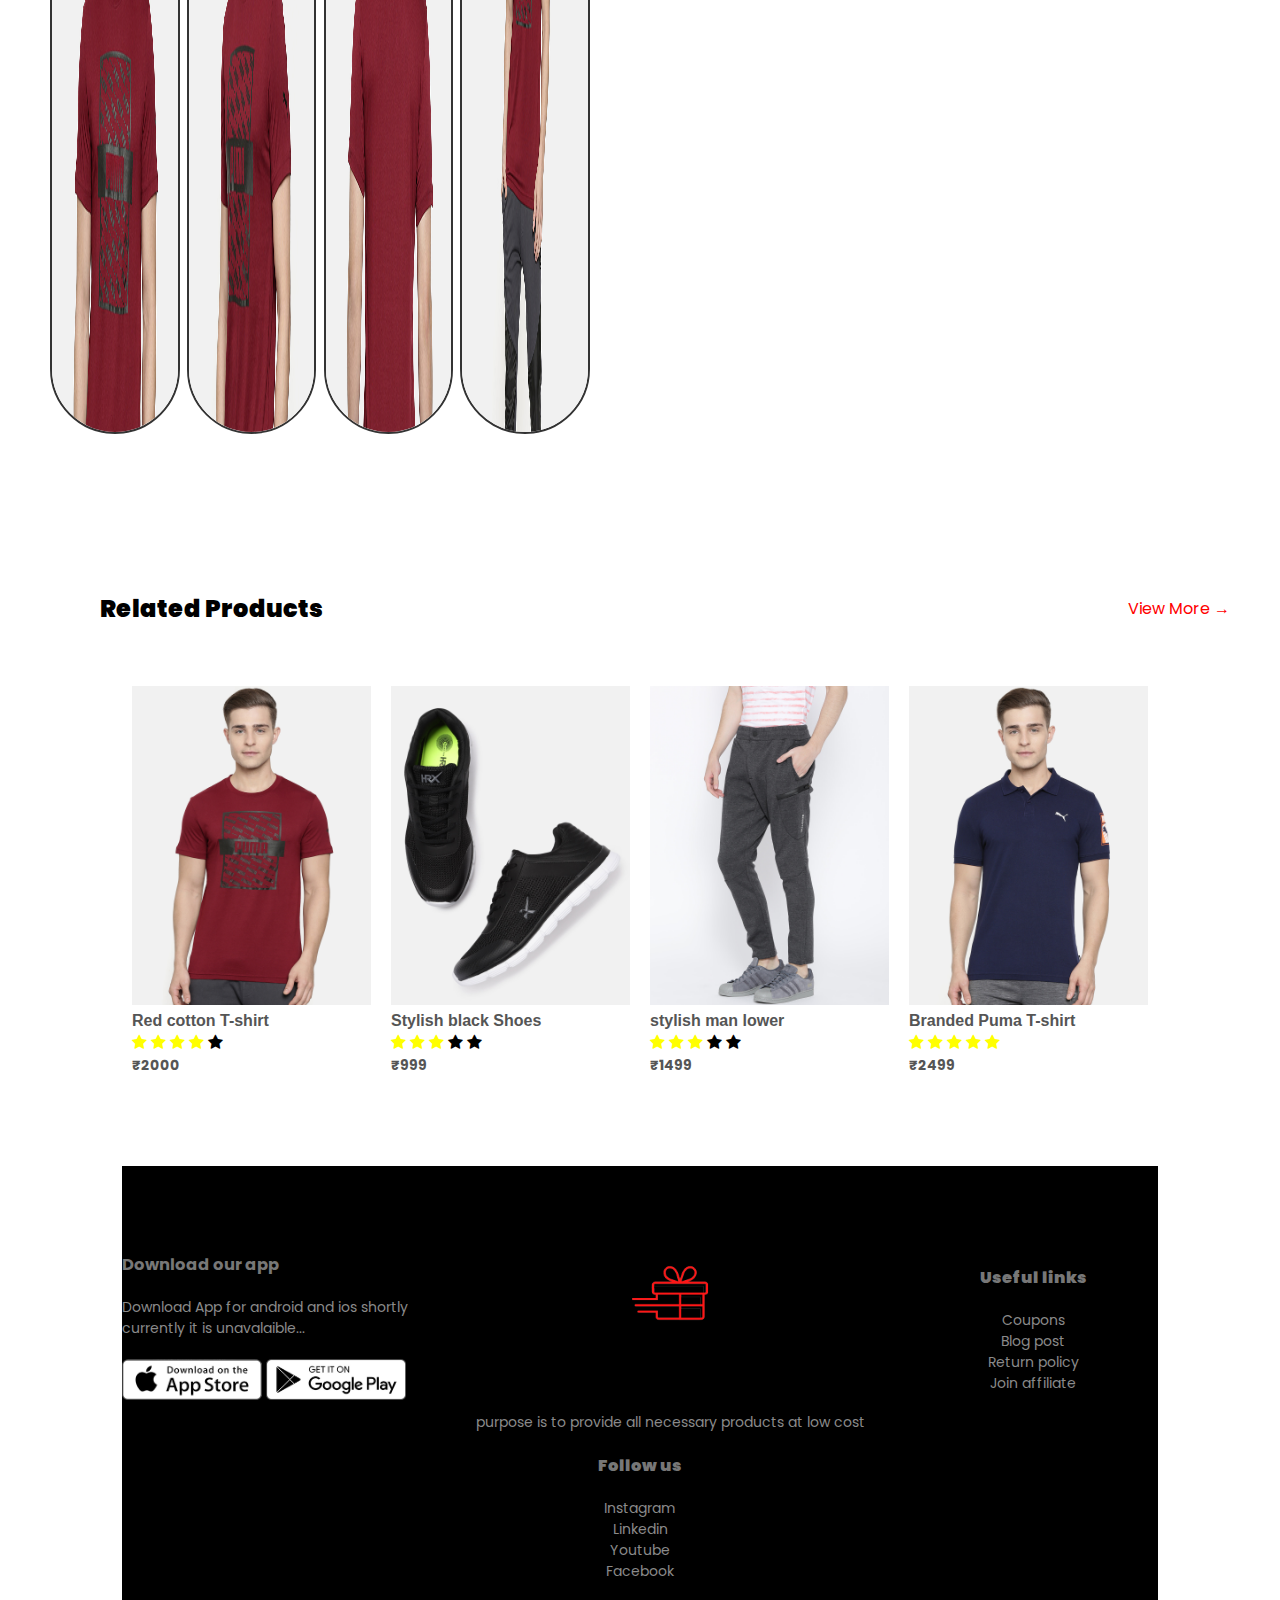
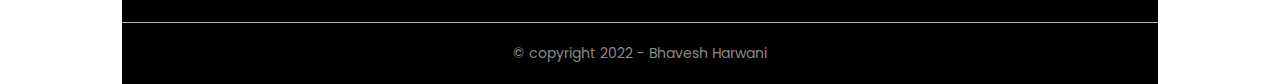
<file: products-details.html>
<!DOCTYPE html>
<html lang="en">
<head>
    <meta charset="UTF-8">
    <meta http-equiv="X-UA-Compatible" content="IE=edge">
    <meta name="viewport" content="width=device-width, initial-scale=1.0">
    <title>All products</title>
    <link rel="stylesheet" href="style.css">
    <link rel="preconnect" href="https://fonts.googleapis.com">
<link rel="preconnect" href="https://fonts.gstatic.com" crossorigin>
<link href="https://fonts.googleapis.com/css2?family=Poppins:ital,wght@1,600&display=swap" rel="stylesheet">
<link rel="stylesheet" href="https://cdnjs.cloudflare.com/ajax/libs/font-awesome/4.7.0/css/font-awesome.min.css">

</head>
<body>
                        <!-- header -->
    <div class="container">

    <div class="navbar">

     <div class="logo">
        <img src="images/sonu_gift-removebg-preview.png" alt="giftphoto" width="250px" height="250px">
    </div>
        <nav>
            <ul id="MenuItems">
                <li><a href="index.html">Home</a></li>
                <li><a href="product.html">Products</a></li>
                <li><a href="">About</a></li>
                <li><a href="">Contact</a></li>
                <li><a href="account.html">Account</a></li>
            </ul> 
        </nav>
       <a href="cart.html"> <img src="images/cart.png" alt="cart" width="30px" height="30px"></a>
        <img src="images/menu.png" alt="" class="menu-icon" onclick="menutoggle()">
    </div>
                <!-- single-product -->
                    
    </div>
    <div class="small-container single-product">

        <div class="row">

            <div class="col-2">

                <img src="images/gallery-1.jpg" alt="red T-shirt" width="100%" id="ProductImg"> 
                <div class="small-img-row">
                    <div class="small-img-col">
                      <img src="images/gallery-1.jpg" width="100%" class="small-img">
                    </div>
                    <div class="small-img-col">
                      <img src="images/gallery-2.jpg" class="small-img">
                    </div>
                    <div class="small-img-col">
                      <img src="images/gallery-3.jpg" class="small-img">
                    </div>
                    <div class="small-img-col">
                      <img src="images/gallery-4.jpg" class="small-img">
                    </div>
                </div> 

            </div>
            
            <div class="col-2">
                <p>Home / T-shirt</p>
                <h1>Red Printed T-shirt </h1>
                <h4>Price : ₹2000</h4>
                <select >
                    <option>Select Size</option>
                    <option>L</option>
                    <option>XL</option>
                    <option>XXL</option>
                    <option>Large</option>
                    <option>Medium</option>
                    <option>small </option>
                </select>      
                <input type="number" value="0">
                <a href="" class="btn">Add to cart</a>  
                <h3>Product Details <i class="fa fa-indent"></i></h3>
                <br>
                <p>Lorem ipsum dolor sit amet consectetur, adipisicing elit. Eveniet velit nam fugit ipsa quia voluptate modi quo, eius asperiores veniam. Laboriosam veritatis commodi veniam facere, rem labore. Quia esse illum voluptas architecto tempore dolor.</p>                                       
            </div>
        </div>
        
    </div>
                                             <!-- title  -->
                                             <div class="small-container">

                                                <div class="row row-2">
                                                    <h2 style="margin-left: 100px;"> <b> Related Products</b></h2>
                                                    <p style="color: red; margin-right: 50px;">View More &#8594;</p>
                                                </div>
                                             </div>

         
                                       <!-- Features Products                -->
                           <div class="smallcontainer">
                        
                         
                        <div class="row">
                            <div class="col-4">
                          <img src="images/product-1.jpg">
                          <h4>Red cotton T-shirt</h4>
                          <div class="rating">
                            <span class="fa fa-star checked"></span>
                            <span class="fa fa-star checked"></span>
                            <span class="fa fa-star checked"></span>
                            <span class="fa fa-star checked"></span>
                            <span class="fa fa-star"></span>
                          </div>
                          <p> <b> ₹2000 </b></p>
                        </div>
                        <div class="col-4">
                            <img src="images/product-2.jpg">
                            <h4>Stylish black Shoes</h4>
                            <div class="rating">
                              <span class="fa fa-star checked"></span>
                              <span class="fa fa-star checked"></span>
                              <span class="fa fa-star checked"></span>
                              <span class="fa fa-star half-checked"></span>
                              <span class="fa fa-star"></span>
                            </div>
                            <p> <b> ₹999 </b></p>
                          </div>
                          <div class="col-4">
                            <img src="images/product-3.jpg">
                            <h4>stylish man lower </h4>
                            <div class="rating">
                              <span class="fa fa-star checked"></span>
                              <span class="fa fa-star checked"></span>
                              <span class="fa fa-star checked"></span>
                              <span class="fa fa-star"></span>
                              <span class="fa fa-star"></span>
                            </div>
                            <p> <b> ₹1499 </b></p>
                          </div>
                          <div class="col-4">
                            <img src="images/product-4.jpg">
                            <h4>Branded Puma T-shirt</h4>
                            <div class="rating">
                              <span class="fa fa-star checked "></span>
                              <span class="fa fa-star checked"></span>
                              <span class="fa fa-star checked"></span>
                              <span class="fa fa-star checked"></span>
                              <span class="fa fa-star checked"></span>
                              
                            </div>
                            <p> <b> ₹2499 </b></p>
                          </div>
                        </div>
                        


                             
                                  

                              <!-- footer                 -->
<div class="footer">
    <div class="container2">

        <div class="row">
                <div class="footer-col-1">
                    <h3>Download our app</h3>
                    <p>Download App for android and ios shortly currently it is unavalaible...</p>
                    <div class="app-logo">
                        <img src="images/app-store.png">
                        <img src="images/play-store.png">
                    </div>
                </div> 
                <div class="footer-col-2">
                    <img src="images/sonu_gift-removebg-preview.png" >
                    <p>purpose is to provide all necessary products at low cost </p>
                </div> 
                <div class="footer-col-3">
                    <h3> <b> Useful links</b></h3>
                    <ul>
                        <li>Coupons</li>
                        <li>Blog post</li>
                        <li>Return policy</li>
                        <li>Join affiliate</li>
                    </ul>
                </div>      
                <div class="footer-col-4">
                    <h3> <b>Follow us </b></h3>
                    <ul>
                        <li>Instagram</li>
                        <li>Linkedin</li>
                        <li>Youtube</li>
                        <li>Facebook</li>
                    </ul>
                </div>   
               
               
        </div>
        <hr>
         <!-- copyright      -->
         <p class="copyright">© copyright 2022 - Bhavesh Harwani</p>

    </div>
</div>
                              <!-- js fo toggle                       -->
                              <script>

                                var MenuItems = document.getElementById("MenuItems");
                                MenuItems.style.maxHeight ="0px";
                                function menutoggle(){
                                    if(MenuItems.style.maxHeight == "0px")
                                     {
                                        MenuItems.style.maxHeight = "200px";
                                     }
                                    else{
                                    MenuItems.style.maxHeight = "0px";
                                    }
                                }
                              </script>



                                      <!-- js for product gallery  -->
                                      <script>
                                     var ProductImg = document.getElementById("ProductImg");
                                     var SmallImg = document.getElementsByClassName("small-img");

                                     SmallImg[0].onclick = function(){
                                        ProductImg.src = SmallImg[0].src;
                                     }
                                     SmallImg[1].onclick = function(){
                                        ProductImg.src = SmallImg[1].src;
                                     }
                                     SmallImg[2].onclick = function(){
                                        ProductImg.src = SmallImg[2].src;
                                     }
                                     SmallImg[3].onclick = function(){
                                        ProductImg.src = SmallImg[3].src;
                                     }

                                      </script>
</body>

</html>
</file>
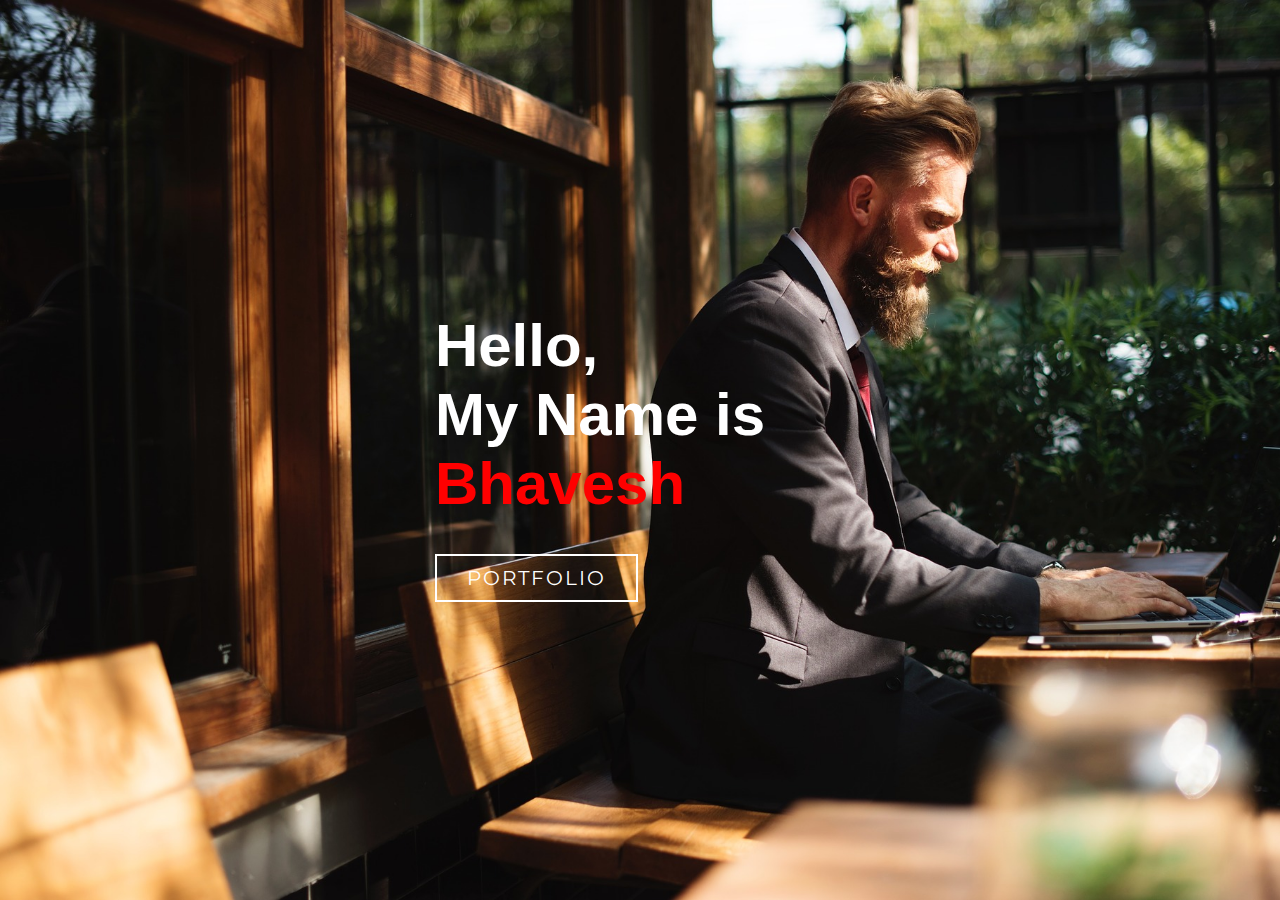
<file: port/home.html>
<!DOCTYPE html>
<html lang="en">
<head>
    <meta charset="UTF-8">
    <meta http-equiv="X-UA-Compatible" content="IE=edge">
    <meta name="viewport" content="width=device-width, initial-scale=1.0">
    <link rel="stylesheet" href="style2.css">
    <link rel="shortcut icon" href="favicon.ico" type="image/x-icon">
    <title>my potfolio</title>
</head>
<body>
  <!--Hero section-->
  <section id="manwith">
      <div class="manwith container">
          <div>
              <h1>Hello,<span></span></h1>
              <h1>My Name is<span></span></h1>
              <h1 style="color: red;">Bhavesh <span></span></h1><br><br>
              <a href="#" type="button"class="cta" >Portfolio</a>
          </div>
      </div>
  </section>
</body>
</html>
</file>
<file: style.css>
*{
 margin:0;
 padding: 0;  
box-sizing: border-box;

}

body{
       font-family: 'Poppins', sans-serif;
       margin-top: 0;
       
}

.navbar{
       display: flex;
       align-items: center;
       padding: 20px;
       margin: 0%;
      
}
nav{
       flex: 1;
       text-align: right;
       padding: 0;
       margin: 0;
}

nav ul{
       display: inline-block;
       list-style-type: none;
       background-color:transparent;
       /* padding-top: 10px; */
       flex: 25%;
       
       
       
     
}

nav ul li {
             display: inline-block;
             margin-right: 20px;
             
             
             
}
a{
       text-decoration: none;
       color: #555;
}
p{
       color: #555;
}

.container{
max-width: 1300px;
margin: auto;

padding-left: 25px;
padding-right: 25px;

}

.row{
       display: flex;
       align-items: center;
       flex-wrap: wrap;
       justify-content: space-around;
}
.col-2{
       flex-basis: 50%;
       min-width: 300px;
}
.col-2 img{
       max-width: 100%;
       opacity:1;
       padding: 50px 0px;
}
.col-2 h1{
       font-size: 50px;
       line-height: 60px;
       margin: 25px 0;
}
.btn{
       display: inline-block;
       color:white;
       background: orangered;
       padding: 10px 30px;
       margin: 30px 20px ;
       border-radius: 30px;
       transition: background 0.5s;
       transition: color 0.5s ;
       
}
.header{
       background: radial-gradient(#fff,#ffd6d6);
       font-family: 'Poppins', sans-serif;
       margin-top: 70px;
}
.btn:hover{
       background: black;
       color: yellow;
}
.category{
margin: 70px 0px;
}
.col-3{
       flex-basis: 30%;
       min-width: 250px;
       margin-bottom:30px ;
}
.col-3 img{
          width: 100%;

}
.smallcontainer{
       width: 1086px;
       margin: auto;
       padding-left: 25px;
       padding-right: 25px;
}
.col-4{
       flex-basis: 25%;
      padding: 10px; 
      min-width: 200px;
      margin-bottom: 50px;
      transition: transform 0.5s;
}
.col-4 img{
       width: 100%;
}
.checked{
       color: yellow;
}
.title{
       text-align: center;
       margin: 0 auto 80px;
       position: relative;
       line-height: 60px;
       color:#555 ;

}

.title::after{
       content: '' ;
       background:#ff523b;
       width: 80px;
       height: 5px;
       position: absolute;
       bottom: 0;
       left: 50%;
       border-radius: 10px;
        transform: translate(-50%);
       
        /* transform: scaleX(0.5); */
        
}
h4{
       font-size: medium;
       font-family: Verdana, Geneva, Tahoma, sans-serif;
       font-weight: 2000;
       color: #555;
}

.col-4 p {
       font-size: 14px;
}
.col-4:hover{
       transform: translateY(-10px);
}
.offer{
       background: rgb(244, 227, 196);
       /* margin-top: 80px; */
       padding:30px 0;     
}
.col-4 .offer-img {
                      padding-left: 50px;
                      align-self: center;
}
.col-4 .offer-para{
       padding-right: 50px;

}
small{
       color: #555;

}

 
/* testimonial */

.testimonial{
              padding: 100px; 
}
.testimonial .col-3{
              text-align: center;
              padding-left: 40px 20px;
              transition: transform 0.5s;
              box-shadow: 0 0 20px 0 rgb(244, 227, 196);
              cursor: pointer;
}
.testimonial .col-3 img{
       width: 50px;
       margin-top: 20px;
       border-radius: 50%;
       border-color: turquoise;

}
.testimonial .col-3:hover{
       transform: translateY(-15px);
}
.fa.fa-quote-left{
       font-size: larger;
       color: #ff523b;
       padding-top: 10px;
}
.col-3 p{
       font-size: 12px;
       color: #777;
       margin: 12px 0;
}
 .testimonial .col-3 h3{
          font-weight: 100;
          color: #555;
          font-size: 20px;
}
.coupon {
       border: 5px dotted red;
       width: 80%;
       border-radius: 15px;
       margin: 0 auto;
       width: 300px;
       
      
     }
     .container1 {
       padding: 2px 10px;
       background-color: rgb(236, 216, 216);
      
      
     }
     .promo {
       background: #ccc;
       padding: 3px;
     }
     
     .expire {
       color: red;
     }
     .brands{
       margin: 100px auto;
     }
     .col-5{
       width:160px;
     }
     .col-5 img{
       width: 100%;
       cursor: pointer;
       transition: transform 0.5s;
       box-shadow: 0 0 20px 0 rgb(244, 227, 196);

     }
     .col-5 img:hover{
       transform: translatex(8px);
     }
     .footer{
       background-size:cover;
       background-color: black;
       color: #8a8a8a;
       font-size: 14px;
       padding: 60px 0 20px;
       margin-top: 30px;
      
      
     }
     .footer p{
       color: #8a8a8a;
     }
     .footer h3{
       color: #777;
       margin-bottom: 20px;
     }
     .footer-col-1, .footer-col-2,.footer-col-3, .footer-col-4{
       min-width: 250px;
       margin-bottom: 20px;
     }
     .footer-col-1{
       flex-basis: 30%;
     }
    .footer-col-2{
       flex:1;
       text-align: center;
    }
    .footer-col-2 img{
       width: 180px;
       margin: bottom 20px;
    }
    .footer-col-3, .footer-col-4{
       flex-basis: 12%;
       text-align: center;
    }
    ul{
       list-style-type: none;
    }
    .app-logo{
      margin-top: 20px;
    }
    .app-logo img{
       width: 140px;
    }
    .footer hr{
       border: none;
       background: #b5b5b5;
       height: 1px;
       margin:20px 0 ;
    }
    .copyright{
       margin-top: 5px;
       text-align: center;
    }
    .menu-icon{
       width: 28px;
       margin-left: 20px;
       display: none;
    }


    
                               /* media query */
        
                               @media only screen and (max-width:800px){
                                   nav ul{
                                          position: absolute;
                                          top: 70px;
                                          left: 0;
                                          background: #333;
                                          width: 100%;
                                          overflow: hidden;                 /* hide menu*/
                                          transition:  max-height 0.5s;

                                   
                            }
                               nav ul li{
                                   display: block;
                                   margin-right: 50px;
                                   margin-top: 10px;
                                   margin-bottom: 10px;
                                   color: white;
                               }
                               nav ul li a{
                                   color:white;
                               }
                               .menu-icon{
                                   display: block;
                                   cursor: pointer;
                               }
                            }
                               
                            
                            /* --------------------------------all products page--------------------- */
                            .row-2{
                                   justify-content: space-between;
                                   margin: 100px auto 50px;
                            }
                            select{
                                   border-radius: 15px;
                                   border: 2px solid red;
                                   padding: 10px;

                            }
                            .page-btn{
                                   margin: 0 auto 80px;
                            }
                            .page-btn span{
                                   display: inline-block;
                                   border: 2px solid red;
                                   border-radius: 30px;
                                   margin-left: 10px;
                                   height: 40px;
                                   width: 40px;
                                   text-align: center;
                                   line-height: 40px;
                                   cursor: pointer;
                            }
                            .page-btn span:hover{
                                   background-color: #ff523b;
                                   color:white;
                            }


                            /* ---------------Single products details ------------- */

                            .single-product{
                                   margin-top: 80px;
                            }
                            .single-product .col-2 img{
                                       padding: 0;
                                       border-radius: 3000px;
                                       border:#333 solid 2px;
                                       width: 800px;
                                       height: 800px;
                            }
                            .single-product .col-2{
                                   padding: 50px;
                            }

                             .single-product h4{
                                   margin: 20px 0;
                                   font-size: larger;
                                   font-weight: bold;
                             }
                             .single-product select {
                                                display: block;
                                                padding: 10px;
                                                margin-top: 20px;
                             }
                                         .single-product input{
                                                         display: inline-block;
                                                         width: 50px;
                                                         height: 40px;
                                                         padding-left: 10px;
                                                         font-size: larger;
                                                         margin-right: 10px;
                                                         border-style: double;
                                         }
                                         .single-product .fa {
                                          /* margin-left: 10px; */
                                          color: #ff523b;
                               }

                               .small-img-row{
                                   display: flex;
                                   justify-content: space-between;
                               }
                               .small-img-col{
                                   flex-basis: 24%;
                                   cursor: pointer;
                               }
                            



                                                          /* cart page  */
                             .cart-page{
                                   margin: 80px auto;

                             }
                         table{
                            width:100%;
                            border-collapse: separate;
                         }
                          .cart-info{
                            display: flex;
                            flex-wrap: wrap;
                          }
                          th{
                            background: orangered;
                            color: white;
                            padding:5px;
                            text-align: left;
                            border:red solid 2px;
                            border-radius: 5px;
                          }
                             td{
                                   padding: 10px 5px;
                             }
                             td input{
                                   width: 40px;
                                   height:30px;
                                   padding: 5px;
                                   border: red solid 2px;
                             }
                             td a{
                                   color: rgb(226, 42, 42);
                                   font-size: smaller;
                             }


                td img{
                     width: 80px;
                     height:80px;
                     margin-right: 10px;
                     border: solid black 0.5px;
                     border-radius: 5px;
                }
.total-price
{
     text-align: right;
       display: flex;
       justify-content: flex-end;
}
.total-price table{
       border-top: #ff523b solid 3px;
       width: 100%;
       width: 430px;
}
td:last-child{
       text-align: right;
}
th:last-child{
       text-align: right;
}
         


                                   /* account-page */

                                   .account-page{
                                          padding: 50px 0;
                                          background: radial-gradient(#fff,#ffd6d6);
                                   }

.form-container{
       background: white;
       width: 300px;
       height: 400px;
       position: relative;
       text-align: center;
       padding: 20px 0;
       margin-left: auto;
       box-shadow: #ff523b 0 0 20px 0px;
       overflow: hidden;
}
.form-container span{
       font-weight: bolder;
       font-family: Verdana, Geneva, Tahoma, sans-serif;
       padding:  0 10px;
       color: #555;
       cursor: pointer;
       width: 100px;
       display: inline-block;

}
.form-btn{
       display: inline-block;
       /* margin: auto; */
}

.form-container form{
       max-width: 300px;
       padding: 0 20px;
       top: 130px;
       position: absolute;
       transition: transform 1s;
       

} 
form input{
       width:100% ;
       height: 30px;
       margin: 10px 0;
       padding: 0 10px;
       border: 1px solid #333;
} 
form .btn{
       width: 100%;
       border: none;
       cursor: pointer;
       margin: 10px 0;
}
form .btn:focus{
       /* outline: none; */
}
#LoginForm{
       left: -300px;
      
}
#RegForm{
       left : 0;
}

form a{
       font-size: 12px;
}
#Indicator
{
       width: 100px;
       border: none;
       background: #ff523b;
       height: 3px;
       margin: 8px;
       transform: translateX(100px);
       transition: transform 1s;
}


                    /* forgot page   */


.password-box{
       text-align: center;
       background: #555;
}
.btn-3{
       background-color: #ff523b;
       border: #333 solid 2px;
       border-radius: 30px;
       width: 100px;
       height: 40px;
       transition: background 0.5s;
       transition: color 0.5s;
       margin: 10px;
            
}

.btn-3:hover{
       background: #555;
       color: red;
}

                            /* media query for less than 600 screen size */
                               @media only screen and (max-width: 600px) {
                                   
                               
                               .row{
                                   text-align: center;
                               }
                               .col-2 , .col-3, .col-4 {
                                   flex-basis: 100%;
                               }

                               .single-product .row{
                                   text-align: center;

                               }
                               .single-product .col-2{
                                         padding: 20px 0;
                               }
                               .single-product h1{
                                   font-size: 26px;
                                   line-height: 22pc;
                               }
                            }
                           .cart-info p{
                            display: none;
                           }
</file>
<file: port/style2.css>
@import url('https://fonts.googleapis.com/css2?family=Montserrat:ital,wght@0,300;1,100&display=swap');

* {
    padding:0;
    margin:0;
    box-sizing: border-box;


}
html{
font-size:20px;
font-family:'Montserrat',sans-serif;

}
a{
    text-decoration:none;
}
.container{
    min-height: 100vh;
    min-width: 100vh;
    width: 100%;
    display:flex;
    align-items: center;
    justify-content: center;
}
/*manwith*/
#manwith {
    background-image: url(./img/manwith.jpg);
    background-size: cover;
    background-position-x: top center ;
    position: relative;
}
#manwith::after {
    content: '';
    position: absolute;
    left: 0;
    top: 0;
    height: 100%;
    width:100%;
    background-color: black;
    opacity: 0.7;
    z-index: -1;
}
#manwith .manwith{
    max-width: 1200px;
    margin:0;
    padding:0 50px;
    justify-content: center;
}
#manwith h1 {
display: block;
width: fit-content;
font-size: 3rem;
position: relative;
color:white;
font-family:Verdana, Geneva, Tahoma, sans-serif;
animation:text_reveal_box  ease;
animation-delay: 1.5s;
}
#manwith h1:nth-child(1){
    animation-delay: 1.5s;
}
#manwith h1:nth-child(2){
    animation-delay: 2.5s;
}
#manwith h1:nth-child(3){
    animation-delay: 3.5s;
}
#manwith h1 span{
    position: absolute;
    top: 0;
    left: 0;
    height:100%;
    width: 0;
    background-color: crimson;
    animation: text_reveal_box 1s ease;
    animation-delay: 1s;
}
#manwith h1:nth-child(1) span{
    animation-delay: 1s;
}
#manwith h1:nth-child(1) span{
    animation-delay: 0s;
}
#manwith h1:nth-child(1) span{
    animation-delay: 0s;
}
#manwith .cta{
display: inline;
padding: 10px 30px;
color: white
;
background-color: transparent;
border:2px solid white;
font-size: 20px;
text-transform: uppercase;
letter-spacing: 0.1rem;
margin-top: 20px;
transition: .3s ease background-color;

}
#manwith .cta:hover{
color:red;
background-color: black;}

@keyframes text_reveal_box {
    50%{
        width: 100%;
        left:0;
    }
    100%{
        width: 0;
        left: 100%;
    }
    }
</file>
